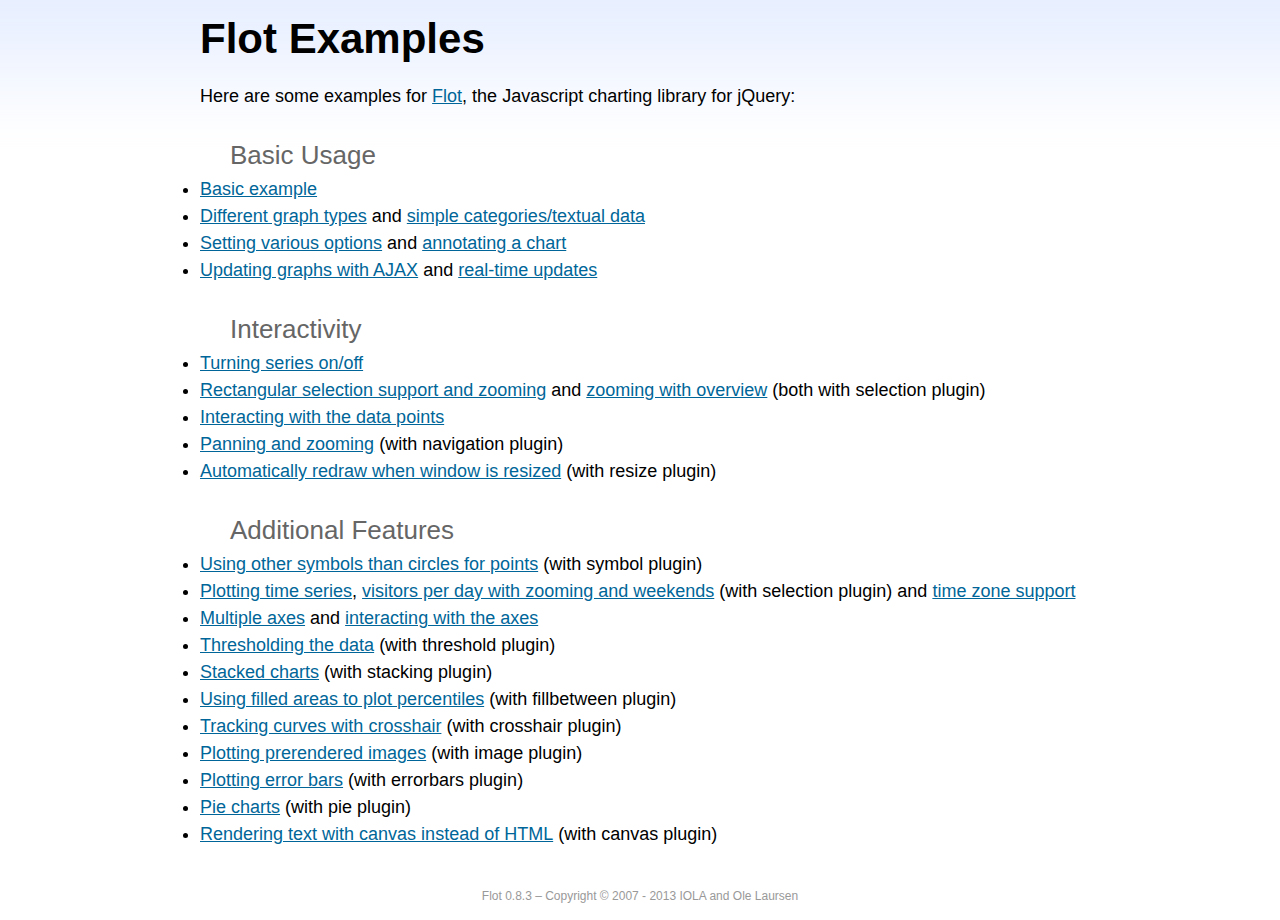
<file: static/js/plugins/flot/examples/index.html>
<!DOCTYPE html PUBLIC "-//W3C//DTD HTML 4.01//EN" "http://www.w3.org/TR/html4/strict.dtd">
<html>
<head>
	<meta http-equiv="Content-Type" content="text/html; charset=utf-8">
	<title>Flot Examples</title>
	<link href="examples.css" rel="stylesheet" type="text/css">
	<style>

	h3 {
		margin-top: 30px;
		margin-bottom: 5px;
	}

	</style>
	<script language="javascript" type="text/javascript" src="../jquery.js"></script>
	<script language="javascript" type="text/javascript" src="../jquery.flot.js"></script>
	<script type="text/javascript">

	$(function() {

		// Add the Flot version string to the footer

		$("#footer").prepend("Flot " + $.plot.version + " &ndash; ");
	});

	</script>
</head>
<body>

	<div id="header">
		<h2>Flot Examples</h2>
	</div>

	<div id="content">

		<p>Here are some examples for <a href="http://www.flotcharts.org">Flot</a>, the Javascript charting library for jQuery:</p>

		<h3>Basic Usage</h3>

		<ul>
			<li><a href="basic-usage/index.html">Basic example</a></li>
			<li><a href="series-types/index.html">Different graph types</a> and <a href="categories/index.html">simple categories/textual data</a></li>
			<li><a href="basic-options/index.html">Setting various options</a> and <a href="annotating/index.html">annotating a chart</a></li>
			<li><a href="ajax/index.html">Updating graphs with AJAX</a> and <a href="realtime/index.html">real-time updates</a></li>
		</ul>

		<h3>Interactivity</h3>

		<ul>
			<li><a href="series-toggle/index.html">Turning series on/off</a></li>
			<li><a href="selection/index.html">Rectangular selection support and zooming</a> and <a href="zooming/index.html">zooming with overview</a> (both with selection plugin)</li>
			<li><a href="interacting/index.html">Interacting with the data points</a></li>
			<li><a href="navigate/index.html">Panning and zooming</a> (with navigation plugin)</li>
			<li><a href="resize/index.html">Automatically redraw when window is resized</a> (with resize plugin)</li>
		</ul>

		<h3>Additional Features</h3>

		<ul>
			<li><a href="symbols/index.html">Using other symbols than circles for points</a> (with symbol plugin)</li>
			<li><a href="axes-time/index.html">Plotting time series</a>, <a href="visitors/index.html">visitors per day with zooming and weekends</a> (with selection plugin) and <a href="axes-time-zones/index.html">time zone support</a></li>
			<li><a href="axes-multiple/index.html">Multiple axes</a> and <a href="axes-interacting/index.html">interacting with the axes</a></li>
			<li><a href="threshold/index.html">Thresholding the data</a> (with threshold plugin)</li>
			<li><a href="stacking/index.html">Stacked charts</a> (with stacking plugin)</li>
			<li><a href="percentiles/index.html">Using filled areas to plot percentiles</a> (with fillbetween plugin)</li>
			<li><a href="tracking/index.html">Tracking curves with crosshair</a> (with crosshair plugin)</li>
			<li><a href="image/index.html">Plotting prerendered images</a> (with image plugin)</li>
			<li><a href="series-errorbars/index.html">Plotting error bars</a> (with errorbars plugin)</li>
			<li><a href="series-pie/index.html">Pie charts</a> (with pie plugin)</li>
			<li><a href="canvas/index.html">Rendering text with canvas instead of HTML</a> (with canvas plugin)</li>
		</ul>

	</div>

	<div id="footer">
		Copyright &copy; 2007 - 2013 IOLA and Ole Laursen
	</div>

</body>
</html>
</file>
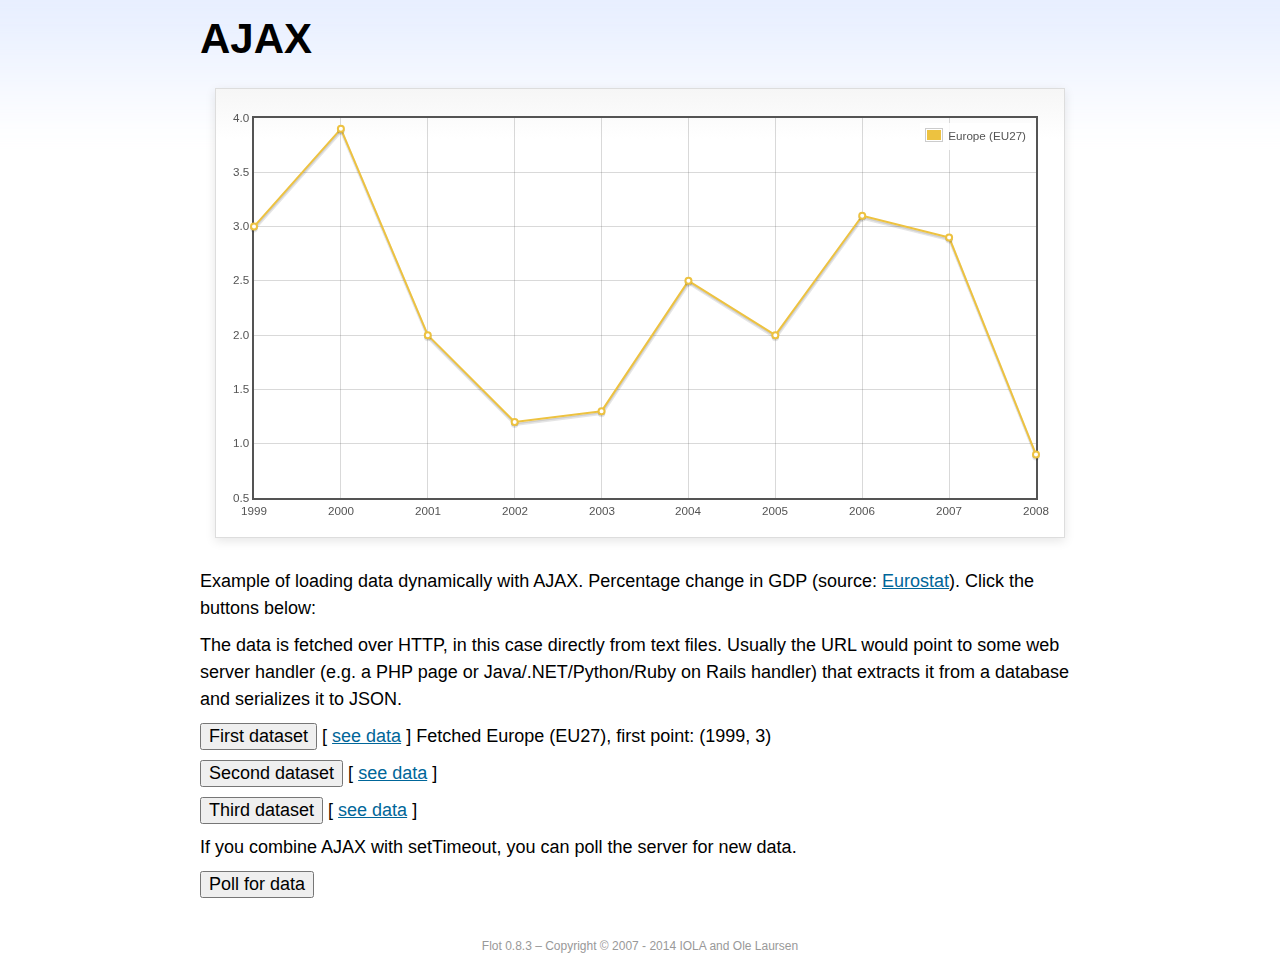
<file: static/js/plugins/flot/examples/ajax/index.html>
<!DOCTYPE html PUBLIC "-//W3C//DTD HTML 4.01//EN" "http://www.w3.org/TR/html4/strict.dtd">
<html>
<head>
	<meta http-equiv="Content-Type" content="text/html; charset=utf-8">
	<title>Flot Examples: AJAX</title>
	<link href="../examples.css" rel="stylesheet" type="text/css">
	<!--[if lte IE 8]><script language="javascript" type="text/javascript" src="../../excanvas.min.js"></script><![endif]-->
	<script language="javascript" type="text/javascript" src="../../jquery.js"></script>
	<script language="javascript" type="text/javascript" src="../../jquery.flot.js"></script>
	<script type="text/javascript">

	$(function() {

		var options = {
			lines: {
				show: true
			},
			points: {
				show: true
			},
			xaxis: {
				tickDecimals: 0,
				tickSize: 1
			}
		};

		var data = [];

		$.plot("#placeholder", data, options);

		// Fetch one series, adding to what we already have

		var alreadyFetched = {};

		$("button.fetchSeries").click(function () {

			var button = $(this);

			// Find the URL in the link right next to us, then fetch the data

			var dataurl = button.siblings("a").attr("href");

			function onDataReceived(series) {

				// Extract the first coordinate pair; jQuery has parsed it, so
				// the data is now just an ordinary JavaScript object

				var firstcoordinate = "(" + series.data[0][0] + ", " + series.data[0][1] + ")";
				button.siblings("span").text("Fetched " + series.label + ", first point: " + firstcoordinate);

				// Push the new data onto our existing data array

				if (!alreadyFetched[series.label]) {
					alreadyFetched[series.label] = true;
					data.push(series);
				}

				$.plot("#placeholder", data, options);
			}

			$.ajax({
				url: dataurl,
				type: "GET",
				dataType: "json",
				success: onDataReceived
			});
		});

		// Initiate a recurring data update

		$("button.dataUpdate").click(function () {

			data = [];
			alreadyFetched = {};

			$.plot("#placeholder", data, options);

			var iteration = 0;

			function fetchData() {

				++iteration;

				function onDataReceived(series) {

					// Load all the data in one pass; if we only got partial
					// data we could merge it with what we already have.

					data = [ series ];
					$.plot("#placeholder", data, options);
				}

				// Normally we call the same URL - a script connected to a
				// database - but in this case we only have static example
				// files, so we need to modify the URL.

				$.ajax({
					url: "data-eu-gdp-growth-" + iteration + ".json",
					type: "GET",
					dataType: "json",
					success: onDataReceived
				});

				if (iteration < 5) {
					setTimeout(fetchData, 1000);
				} else {
					data = [];
					alreadyFetched = {};
				}
			}

			setTimeout(fetchData, 1000);
		});

		// Load the first series by default, so we don't have an empty plot

		$("button.fetchSeries:first").click();

		// Add the Flot version string to the footer

		$("#footer").prepend("Flot " + $.plot.version + " &ndash; ");
	});

	</script>
</head>
<body>

	<div id="header">
		<h2>AJAX</h2>
	</div>

	<div id="content">

		<div class="demo-container">
			<div id="placeholder" class="demo-placeholder"></div>
		</div>

		<p>Example of loading data dynamically with AJAX. Percentage change in GDP (source: <a href="http://epp.eurostat.ec.europa.eu/tgm/table.do?tab=table&init=1&plugin=1&language=en&pcode=tsieb020">Eurostat</a>). Click the buttons below:</p>

		<p>The data is fetched over HTTP, in this case directly from text files. Usually the URL would point to some web server handler (e.g. a PHP page or Java/.NET/Python/Ruby on Rails handler) that extracts it from a database and serializes it to JSON.</p>

		<p>
			<button class="fetchSeries">First dataset</button>
			[ <a href="data-eu-gdp-growth.json">see data</a> ]
			<span></span>
		</p>

		<p>
			<button class="fetchSeries">Second dataset</button>
			[ <a href="data-japan-gdp-growth.json">see data</a> ]
			<span></span>
		</p>

		<p>
			<button class="fetchSeries">Third dataset</button>
			[ <a href="data-usa-gdp-growth.json">see data</a> ]
			<span></span>
		</p>

		<p>If you combine AJAX with setTimeout, you can poll the server for new data.</p>

		<p>
			<button class="dataUpdate">Poll for data</button>
		</p>

	</div>

	<div id="footer">
		Copyright &copy; 2007 - 2014 IOLA and Ole Laursen
	</div>

</body>
</html>
</file>
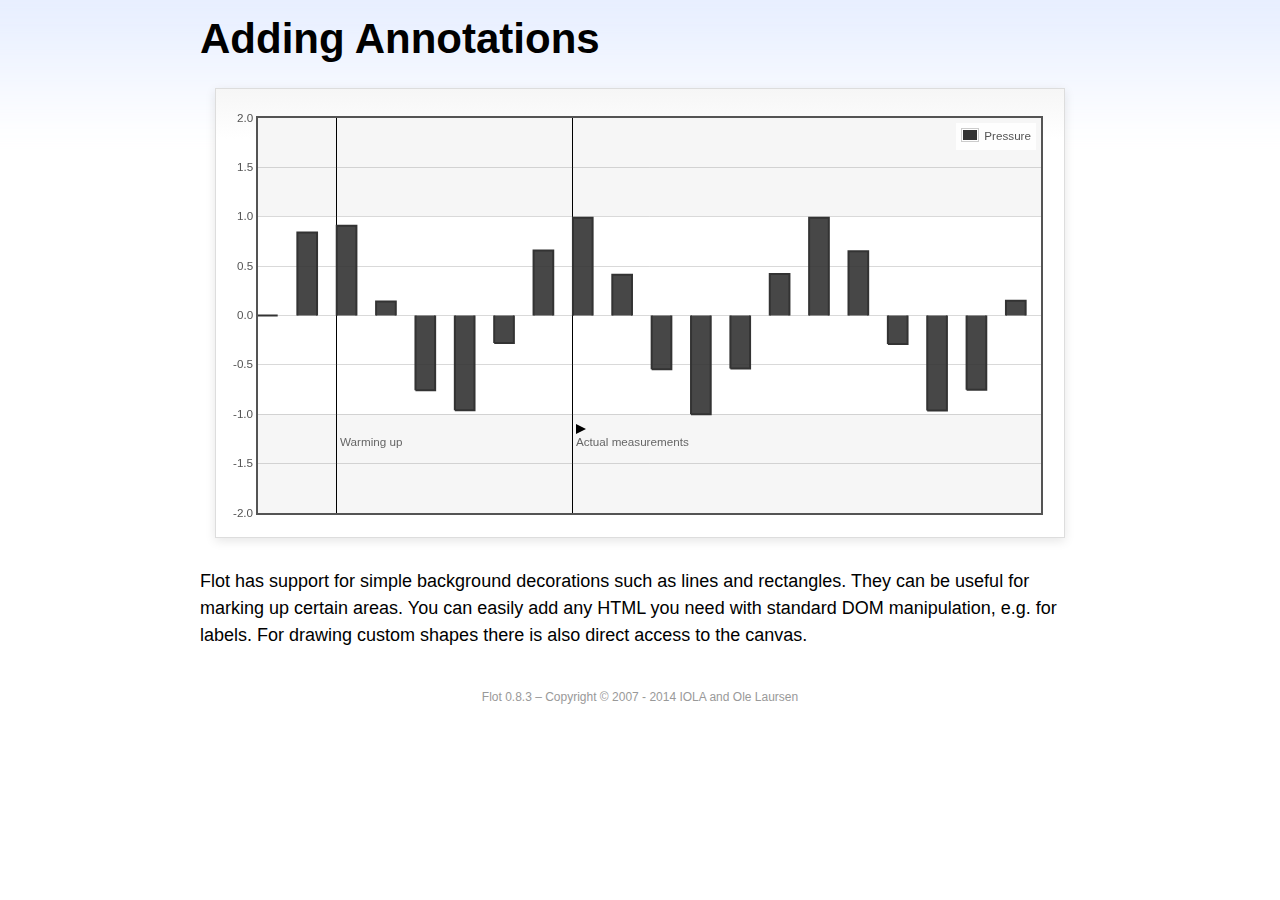
<file: static/js/plugins/flot/examples/annotating/index.html>
<!DOCTYPE html PUBLIC "-//W3C//DTD HTML 4.01//EN" "http://www.w3.org/TR/html4/strict.dtd">
<html>
<head>
	<meta http-equiv="Content-Type" content="text/html; charset=utf-8">
	<title>Flot Examples: Adding Annotations</title>
	<link href="../examples.css" rel="stylesheet" type="text/css">
	<!--[if lte IE 8]><script language="javascript" type="text/javascript" src="../../excanvas.min.js"></script><![endif]-->
	<script language="javascript" type="text/javascript" src="../../jquery.js"></script>
	<script language="javascript" type="text/javascript" src="../../jquery.flot.js"></script>
	<script type="text/javascript">

	$(function() {

		var d1 = [];
		for (var i = 0; i < 20; ++i) {
			d1.push([i, Math.sin(i)]);
		}

		var data = [{ data: d1, label: "Pressure", color: "#333" }];

		var markings = [
			{ color: "#f6f6f6", yaxis: { from: 1 } },
			{ color: "#f6f6f6", yaxis: { to: -1 } },
			{ color: "#000", lineWidth: 1, xaxis: { from: 2, to: 2 } },
			{ color: "#000", lineWidth: 1, xaxis: { from: 8, to: 8 } }
		];

		var placeholder = $("#placeholder");

		var plot = $.plot(placeholder, data, {
			bars: { show: true, barWidth: 0.5, fill: 0.9 },
			xaxis: { ticks: [], autoscaleMargin: 0.02 },
			yaxis: { min: -2, max: 2 },
			grid: { markings: markings }
		});

		var o = plot.pointOffset({ x: 2, y: -1.2});

		// Append it to the placeholder that Flot already uses for positioning

		placeholder.append("<div style='position:absolute;left:" + (o.left + 4) + "px;top:" + o.top + "px;color:#666;font-size:smaller'>Warming up</div>");

		o = plot.pointOffset({ x: 8, y: -1.2});
		placeholder.append("<div style='position:absolute;left:" + (o.left + 4) + "px;top:" + o.top + "px;color:#666;font-size:smaller'>Actual measurements</div>");

		// Draw a little arrow on top of the last label to demonstrate canvas
		// drawing

		var ctx = plot.getCanvas().getContext("2d");
		ctx.beginPath();
		o.left += 4;
		ctx.moveTo(o.left, o.top);
		ctx.lineTo(o.left, o.top - 10);
		ctx.lineTo(o.left + 10, o.top - 5);
		ctx.lineTo(o.left, o.top);
		ctx.fillStyle = "#000";
		ctx.fill();

		// Add the Flot version string to the footer

		$("#footer").prepend("Flot " + $.plot.version + " &ndash; ");
	});

	</script>
</head>
<body>

	<div id="header">
		<h2>Adding Annotations</h2>
	</div>

	<div id="content">

		<div class="demo-container">
			<div id="placeholder" class="demo-placeholder"></div>
		</div>

		<p>Flot has support for simple background decorations such as lines and rectangles. They can be useful for marking up certain areas. You can easily add any HTML you need with standard DOM manipulation, e.g. for labels. For drawing custom shapes there is also direct access to the canvas.</p>

	</div>

	<div id="footer">
		Copyright &copy; 2007 - 2014 IOLA and Ole Laursen
	</div>

</body>
</html>
</file>
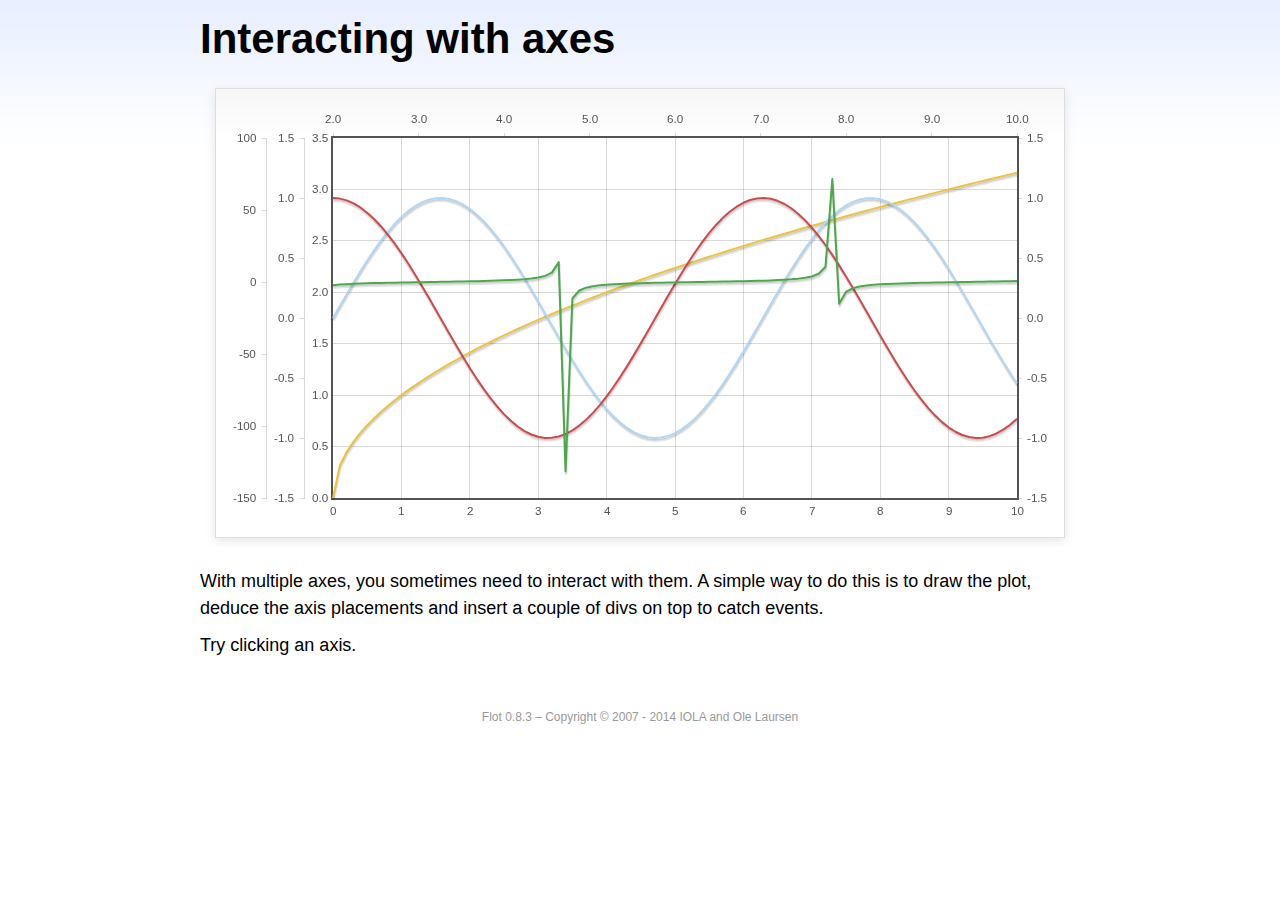
<file: static/js/plugins/flot/examples/axes-interacting/index.html>
<!DOCTYPE html PUBLIC "-//W3C//DTD HTML 4.01//EN" "http://www.w3.org/TR/html4/strict.dtd">
<html>
<head>
	<meta http-equiv="Content-Type" content="text/html; charset=utf-8">
	<title>Flot Examples: Interacting with axes</title>
	<link href="../examples.css" rel="stylesheet" type="text/css">
	<!--[if lte IE 8]><script language="javascript" type="text/javascript" src="../../excanvas.min.js"></script><![endif]-->
	<script language="javascript" type="text/javascript" src="../../jquery.js"></script>
	<script language="javascript" type="text/javascript" src="../../jquery.flot.js"></script>
	<script type="text/javascript">

	$(function() {

		function generate(start, end, fn) {
			var res = [];
			for (var i = 0; i <= 100; ++i) {
				var x = start + i / 100 * (end - start);
				res.push([x, fn(x)]);
			}
			return res;
		}

		var data = [
			{ data: generate(0, 10, function (x) { return Math.sqrt(x);}), xaxis: 1, yaxis:1 },
			{ data: generate(0, 10, function (x) { return Math.sin(x);}), xaxis: 1, yaxis:2 },
			{ data: generate(0, 10, function (x) { return Math.cos(x);}), xaxis: 1, yaxis:3 },
			{ data: generate(2, 10, function (x) { return Math.tan(x);}), xaxis: 2, yaxis: 4 }
		];

		var plot = $.plot("#placeholder", data, {
			xaxes: [
				{ position: 'bottom' },
				{ position: 'top'}
			],
			yaxes: [
				{ position: 'left' },
				{ position: 'left' },
				{ position: 'right' },
				{ position: 'left' }
			]
		});

		// Create a div for each axis

		$.each(plot.getAxes(), function (i, axis) {
			if (!axis.show)
				return;

			var box = axis.box;

			$("<div class='axisTarget' style='position:absolute; left:" + box.left + "px; top:" + box.top + "px; width:" + box.width +  "px; height:" + box.height + "px'></div>")
				.data("axis.direction", axis.direction)
				.data("axis.n", axis.n)
				.css({ backgroundColor: "#f00", opacity: 0, cursor: "pointer" })
				.appendTo(plot.getPlaceholder())
				.hover(
					function () { $(this).css({ opacity: 0.10 }) },
					function () { $(this).css({ opacity: 0 }) }
				)
				.click(function () {
					$("#click").text("You clicked the " + axis.direction + axis.n + "axis!")
				});
		});

		// Add the Flot version string to the footer

		$("#footer").prepend("Flot " + $.plot.version + " &ndash; ");
	});

	</script>
</head>
<body>

	<div id="header">
		<h2>Interacting with axes</h2>
	</div>

	<div id="content">

		<div class="demo-container">
			<div id="placeholder" class="demo-placeholder"></div>
		</div>

		<p>With multiple axes, you sometimes need to interact with them. A simple way to do this is to draw the plot, deduce the axis placements and insert a couple of divs on top to catch events.</p>

		<p>Try clicking an axis.</p>

		<p id="click"></p>

	</div>

	<div id="footer">
		Copyright &copy; 2007 - 2014 IOLA and Ole Laursen
	</div>

</body>
</html>
</file>
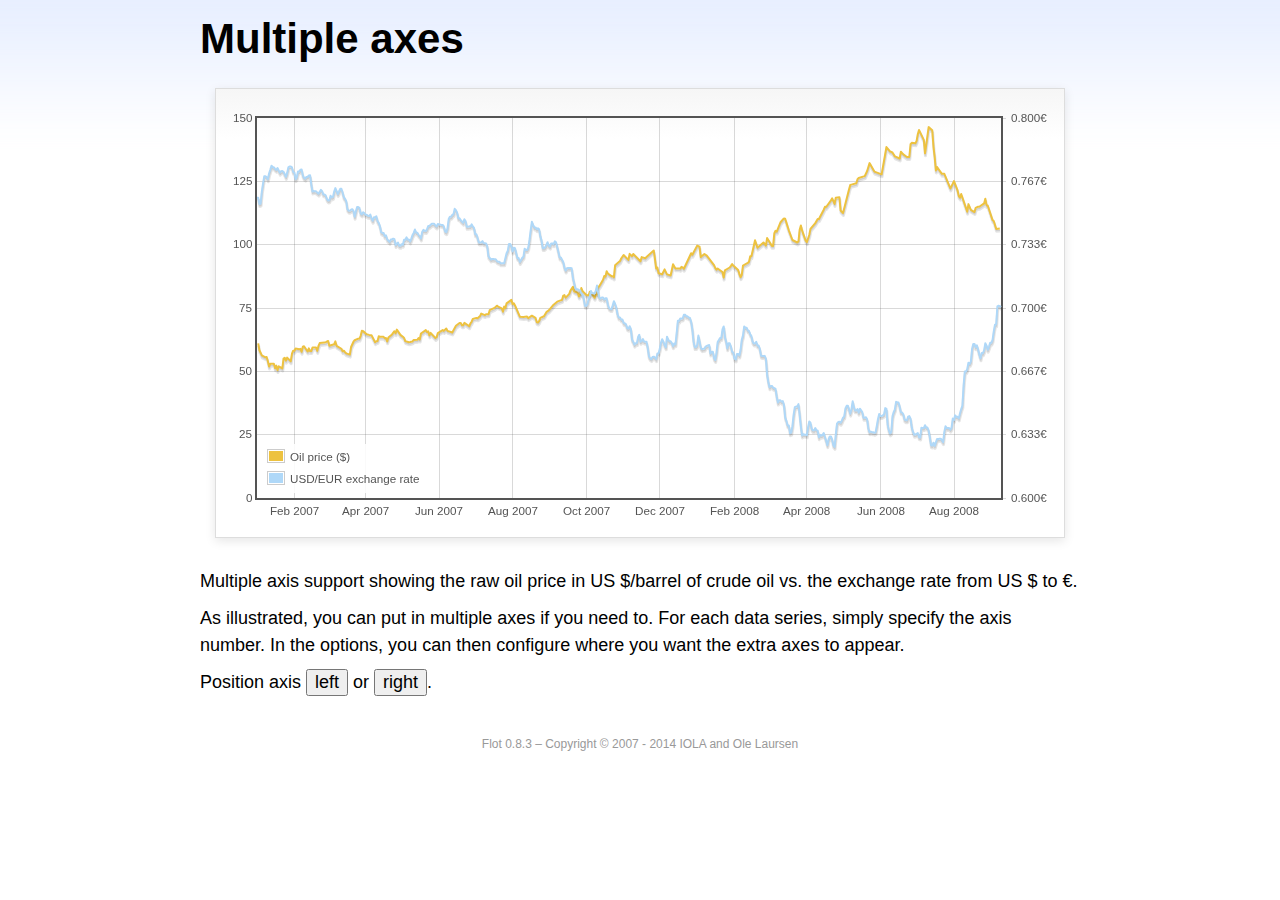
<file: static/js/plugins/flot/examples/axes-multiple/index.html>
<!DOCTYPE html PUBLIC "-//W3C//DTD HTML 4.01//EN" "http://www.w3.org/TR/html4/strict.dtd">
<html>
<head>
	<meta http-equiv="Content-Type" content="text/html; charset=utf-8">
	<title>Flot Examples: Multiple Axes</title>
	<link href="../examples.css" rel="stylesheet" type="text/css">
	<!--[if lte IE 8]><script language="javascript" type="text/javascript" src="../../excanvas.min.js"></script><![endif]-->
	<script language="javascript" type="text/javascript" src="../../jquery.js"></script>
	<script language="javascript" type="text/javascript" src="../../jquery.flot.js"></script>
	<script language="javascript" type="text/javascript" src="../../jquery.flot.time.js"></script>
	<script type="text/javascript">

	$(function() {

		var oilprices = [[1167692400000,61.05], [1167778800000,58.32], [1167865200000,57.35], [1167951600000,56.31], [1168210800000,55.55], [1168297200000,55.64], [1168383600000,54.02], [1168470000000,51.88], [1168556400000,52.99], [1168815600000,52.99], [1168902000000,51.21], [1168988400000,52.24], [1169074800000,50.48], [1169161200000,51.99], [1169420400000,51.13], [1169506800000,55.04], [1169593200000,55.37], [1169679600000,54.23], [1169766000000,55.42], [1170025200000,54.01], [1170111600000,56.97], [1170198000000,58.14], [1170284400000,58.14], [1170370800000,59.02], [1170630000000,58.74], [1170716400000,58.88], [1170802800000,57.71], [1170889200000,59.71], [1170975600000,59.89], [1171234800000,57.81], [1171321200000,59.06], [1171407600000,58.00], [1171494000000,57.99], [1171580400000,59.39], [1171839600000,59.39], [1171926000000,58.07], [1172012400000,60.07], [1172098800000,61.14], [1172444400000,61.39], [1172530800000,61.46], [1172617200000,61.79], [1172703600000,62.00], [1172790000000,60.07], [1173135600000,60.69], [1173222000000,61.82], [1173308400000,60.05], [1173654000000,58.91], [1173740400000,57.93], [1173826800000,58.16], [1173913200000,57.55], [1173999600000,57.11], [1174258800000,56.59], [1174345200000,59.61], [1174518000000,61.69], [1174604400000,62.28], [1174860000000,62.91], [1174946400000,62.93], [1175032800000,64.03], [1175119200000,66.03], [1175205600000,65.87], [1175464800000,64.64], [1175637600000,64.38], [1175724000000,64.28], [1175810400000,64.28], [1176069600000,61.51], [1176156000000,61.89], [1176242400000,62.01], [1176328800000,63.85], [1176415200000,63.63], [1176674400000,63.61], [1176760800000,63.10], [1176847200000,63.13], [1176933600000,61.83], [1177020000000,63.38], [1177279200000,64.58], [1177452000000,65.84], [1177538400000,65.06], [1177624800000,66.46], [1177884000000,64.40], [1178056800000,63.68], [1178143200000,63.19], [1178229600000,61.93], [1178488800000,61.47], [1178575200000,61.55], [1178748000000,61.81], [1178834400000,62.37], [1179093600000,62.46], [1179180000000,63.17], [1179266400000,62.55], [1179352800000,64.94], [1179698400000,66.27], [1179784800000,65.50], [1179871200000,65.77], [1179957600000,64.18], [1180044000000,65.20], [1180389600000,63.15], [1180476000000,63.49], [1180562400000,65.08], [1180908000000,66.30], [1180994400000,65.96], [1181167200000,66.93], [1181253600000,65.98], [1181599200000,65.35], [1181685600000,66.26], [1181858400000,68.00], [1182117600000,69.09], [1182204000000,69.10], [1182290400000,68.19], [1182376800000,68.19], [1182463200000,69.14], [1182722400000,68.19], [1182808800000,67.77], [1182895200000,68.97], [1182981600000,69.57], [1183068000000,70.68], [1183327200000,71.09], [1183413600000,70.92], [1183586400000,71.81], [1183672800000,72.81], [1183932000000,72.19], [1184018400000,72.56], [1184191200000,72.50], [1184277600000,74.15], [1184623200000,75.05], [1184796000000,75.92], [1184882400000,75.57], [1185141600000,74.89], [1185228000000,73.56], [1185314400000,75.57], [1185400800000,74.95], [1185487200000,76.83], [1185832800000,78.21], [1185919200000,76.53], [1186005600000,76.86], [1186092000000,76.00], [1186437600000,71.59], [1186696800000,71.47], [1186956000000,71.62], [1187042400000,71.00], [1187301600000,71.98], [1187560800000,71.12], [1187647200000,69.47], [1187733600000,69.26], [1187820000000,69.83], [1187906400000,71.09], [1188165600000,71.73], [1188338400000,73.36], [1188511200000,74.04], [1188856800000,76.30], [1189116000000,77.49], [1189461600000,78.23], [1189548000000,79.91], [1189634400000,80.09], [1189720800000,79.10], [1189980000000,80.57], [1190066400000,81.93], [1190239200000,83.32], [1190325600000,81.62], [1190584800000,80.95], [1190671200000,79.53], [1190757600000,80.30], [1190844000000,82.88], [1190930400000,81.66], [1191189600000,80.24], [1191276000000,80.05], [1191362400000,79.94], [1191448800000,81.44], [1191535200000,81.22], [1191794400000,79.02], [1191880800000,80.26], [1191967200000,80.30], [1192053600000,83.08], [1192140000000,83.69], [1192399200000,86.13], [1192485600000,87.61], [1192572000000,87.40], [1192658400000,89.47], [1192744800000,88.60], [1193004000000,87.56], [1193090400000,87.56], [1193176800000,87.10], [1193263200000,91.86], [1193612400000,93.53], [1193698800000,94.53], [1193871600000,95.93], [1194217200000,93.98], [1194303600000,96.37], [1194476400000,95.46], [1194562800000,96.32], [1195081200000,93.43], [1195167600000,95.10], [1195426800000,94.64], [1195513200000,95.10], [1196031600000,97.70], [1196118000000,94.42], [1196204400000,90.62], [1196290800000,91.01], [1196377200000,88.71], [1196636400000,88.32], [1196809200000,90.23], [1196982000000,88.28], [1197241200000,87.86], [1197327600000,90.02], [1197414000000,92.25], [1197586800000,90.63], [1197846000000,90.63], [1197932400000,90.49], [1198018800000,91.24], [1198105200000,91.06], [1198191600000,90.49], [1198710000000,96.62], [1198796400000,96.00], [1199142000000,99.62], [1199314800000,99.18], [1199401200000,95.09], [1199660400000,96.33], [1199833200000,95.67], [1200351600000,91.90], [1200438000000,90.84], [1200524400000,90.13], [1200610800000,90.57], [1200956400000,89.21], [1201042800000,86.99], [1201129200000,89.85], [1201474800000,90.99], [1201561200000,91.64], [1201647600000,92.33], [1201734000000,91.75], [1202079600000,90.02], [1202166000000,88.41], [1202252400000,87.14], [1202338800000,88.11], [1202425200000,91.77], [1202770800000,92.78], [1202857200000,93.27], [1202943600000,95.46], [1203030000000,95.46], [1203289200000,101.74], [1203462000000,98.81], [1203894000000,100.88], [1204066800000,99.64], [1204153200000,102.59], [1204239600000,101.84], [1204498800000,99.52], [1204585200000,99.52], [1204671600000,104.52], [1204758000000,105.47], [1204844400000,105.15], [1205103600000,108.75], [1205276400000,109.92], [1205362800000,110.33], [1205449200000,110.21], [1205708400000,105.68], [1205967600000,101.84], [1206313200000,100.86], [1206399600000,101.22], [1206486000000,105.90], [1206572400000,107.58], [1206658800000,105.62], [1206914400000,101.58], [1207000800000,100.98], [1207173600000,103.83], [1207260000000,106.23], [1207605600000,108.50], [1207778400000,110.11], [1207864800000,110.14], [1208210400000,113.79], [1208296800000,114.93], [1208383200000,114.86], [1208728800000,117.48], [1208815200000,118.30], [1208988000000,116.06], [1209074400000,118.52], [1209333600000,118.75], [1209420000000,113.46], [1209592800000,112.52], [1210024800000,121.84], [1210111200000,123.53], [1210197600000,123.69], [1210543200000,124.23], [1210629600000,125.80], [1210716000000,126.29], [1211148000000,127.05], [1211320800000,129.07], [1211493600000,132.19], [1211839200000,128.85], [1212357600000,127.76], [1212703200000,138.54], [1212962400000,136.80], [1213135200000,136.38], [1213308000000,134.86], [1213653600000,134.01], [1213740000000,136.68], [1213912800000,135.65], [1214172000000,134.62], [1214258400000,134.62], [1214344800000,134.62], [1214431200000,139.64], [1214517600000,140.21], [1214776800000,140.00], [1214863200000,140.97], [1214949600000,143.57], [1215036000000,145.29], [1215381600000,141.37], [1215468000000,136.04], [1215727200000,146.40], [1215986400000,145.18], [1216072800000,138.74], [1216159200000,134.60], [1216245600000,129.29], [1216332000000,130.65], [1216677600000,127.95], [1216850400000,127.95], [1217282400000,122.19], [1217455200000,124.08], [1217541600000,125.10], [1217800800000,121.41], [1217887200000,119.17], [1217973600000,118.58], [1218060000000,120.02], [1218405600000,114.45], [1218492000000,113.01], [1218578400000,116.00], [1218751200000,113.77], [1219010400000,112.87], [1219096800000,114.53], [1219269600000,114.98], [1219356000000,114.98], [1219701600000,116.27], [1219788000000,118.15], [1219874400000,115.59], [1219960800000,115.46], [1220306400000,109.71], [1220392800000,109.35], [1220565600000,106.23], [1220824800000,106.34]];

		var exchangerates = [[1167606000000,0.7580], [1167692400000,0.7580], [1167778800000,0.75470], [1167865200000,0.75490], [1167951600000,0.76130], [1168038000000,0.76550], [1168124400000,0.76930], [1168210800000,0.76940], [1168297200000,0.76880], [1168383600000,0.76780], [1168470000000,0.77080], [1168556400000,0.77270], [1168642800000,0.77490], [1168729200000,0.77410], [1168815600000,0.77410], [1168902000000,0.77320], [1168988400000,0.77270], [1169074800000,0.77370], [1169161200000,0.77240], [1169247600000,0.77120], [1169334000000,0.7720], [1169420400000,0.77210], [1169506800000,0.77170], [1169593200000,0.77040], [1169679600000,0.7690], [1169766000000,0.77110], [1169852400000,0.7740], [1169938800000,0.77450], [1170025200000,0.77450], [1170111600000,0.7740], [1170198000000,0.77160], [1170284400000,0.77130], [1170370800000,0.76780], [1170457200000,0.76880], [1170543600000,0.77180], [1170630000000,0.77180], [1170716400000,0.77280], [1170802800000,0.77290], [1170889200000,0.76980], [1170975600000,0.76850], [1171062000000,0.76810], [1171148400000,0.7690], [1171234800000,0.7690], [1171321200000,0.76980], [1171407600000,0.76990], [1171494000000,0.76510], [1171580400000,0.76130], [1171666800000,0.76160], [1171753200000,0.76140], [1171839600000,0.76140], [1171926000000,0.76070], [1172012400000,0.76020], [1172098800000,0.76110], [1172185200000,0.76220], [1172271600000,0.76150], [1172358000000,0.75980], [1172444400000,0.75980], [1172530800000,0.75920], [1172617200000,0.75730], [1172703600000,0.75660], [1172790000000,0.75670], [1172876400000,0.75910], [1172962800000,0.75820], [1173049200000,0.75850], [1173135600000,0.76130], [1173222000000,0.76310], [1173308400000,0.76150], [1173394800000,0.760], [1173481200000,0.76130], [1173567600000,0.76270], [1173654000000,0.76270], [1173740400000,0.76080], [1173826800000,0.75830], [1173913200000,0.75750], [1173999600000,0.75620], [1174086000000,0.7520], [1174172400000,0.75120], [1174258800000,0.75120], [1174345200000,0.75170], [1174431600000,0.7520], [1174518000000,0.75110], [1174604400000,0.7480], [1174690800000,0.75090], [1174777200000,0.75310], [1174860000000,0.75310], [1174946400000,0.75270], [1175032800000,0.74980], [1175119200000,0.74930], [1175205600000,0.75040], [1175292000000,0.750], [1175378400000,0.74910], [1175464800000,0.74910], [1175551200000,0.74850], [1175637600000,0.74840], [1175724000000,0.74920], [1175810400000,0.74710], [1175896800000,0.74590], [1175983200000,0.74770], [1176069600000,0.74770], [1176156000000,0.74830], [1176242400000,0.74580], [1176328800000,0.74480], [1176415200000,0.7430], [1176501600000,0.73990], [1176588000000,0.73950], [1176674400000,0.73950], [1176760800000,0.73780], [1176847200000,0.73820], [1176933600000,0.73620], [1177020000000,0.73550], [1177106400000,0.73480], [1177192800000,0.73610], [1177279200000,0.73610], [1177365600000,0.73650], [1177452000000,0.73620], [1177538400000,0.73310], [1177624800000,0.73390], [1177711200000,0.73440], [1177797600000,0.73270], [1177884000000,0.73270], [1177970400000,0.73360], [1178056800000,0.73330], [1178143200000,0.73590], [1178229600000,0.73590], [1178316000000,0.73720], [1178402400000,0.7360], [1178488800000,0.7360], [1178575200000,0.7350], [1178661600000,0.73650], [1178748000000,0.73840], [1178834400000,0.73950], [1178920800000,0.74130], [1179007200000,0.73970], [1179093600000,0.73960], [1179180000000,0.73850], [1179266400000,0.73780], [1179352800000,0.73660], [1179439200000,0.740], [1179525600000,0.74110], [1179612000000,0.74060], [1179698400000,0.74050], [1179784800000,0.74140], [1179871200000,0.74310], [1179957600000,0.74310], [1180044000000,0.74380], [1180130400000,0.74430], [1180216800000,0.74430], [1180303200000,0.74430], [1180389600000,0.74340], [1180476000000,0.74290], [1180562400000,0.74420], [1180648800000,0.7440], [1180735200000,0.74390], [1180821600000,0.74370], [1180908000000,0.74370], [1180994400000,0.74290], [1181080800000,0.74030], [1181167200000,0.73990], [1181253600000,0.74180], [1181340000000,0.74680], [1181426400000,0.7480], [1181512800000,0.7480], [1181599200000,0.7490], [1181685600000,0.74940], [1181772000000,0.75220], [1181858400000,0.75150], [1181944800000,0.75020], [1182031200000,0.74720], [1182117600000,0.74720], [1182204000000,0.74620], [1182290400000,0.74550], [1182376800000,0.74490], [1182463200000,0.74670], [1182549600000,0.74580], [1182636000000,0.74270], [1182722400000,0.74270], [1182808800000,0.7430], [1182895200000,0.74290], [1182981600000,0.7440], [1183068000000,0.7430], [1183154400000,0.74220], [1183240800000,0.73880], [1183327200000,0.73880], [1183413600000,0.73690], [1183500000000,0.73450], [1183586400000,0.73450], [1183672800000,0.73450], [1183759200000,0.73520], [1183845600000,0.73410], [1183932000000,0.73410], [1184018400000,0.7340], [1184104800000,0.73240], [1184191200000,0.72720], [1184277600000,0.72640], [1184364000000,0.72550], [1184450400000,0.72580], [1184536800000,0.72580], [1184623200000,0.72560], [1184709600000,0.72570], [1184796000000,0.72470], [1184882400000,0.72430], [1184968800000,0.72440], [1185055200000,0.72350], [1185141600000,0.72350], [1185228000000,0.72350], [1185314400000,0.72350], [1185400800000,0.72620], [1185487200000,0.72880], [1185573600000,0.73010], [1185660000000,0.73370], [1185746400000,0.73370], [1185832800000,0.73240], [1185919200000,0.72970], [1186005600000,0.73170], [1186092000000,0.73150], [1186178400000,0.72880], [1186264800000,0.72630], [1186351200000,0.72630], [1186437600000,0.72420], [1186524000000,0.72530], [1186610400000,0.72640], [1186696800000,0.7270], [1186783200000,0.73120], [1186869600000,0.73050], [1186956000000,0.73050], [1187042400000,0.73180], [1187128800000,0.73580], [1187215200000,0.74090], [1187301600000,0.74540], [1187388000000,0.74370], [1187474400000,0.74240], [1187560800000,0.74240], [1187647200000,0.74150], [1187733600000,0.74190], [1187820000000,0.74140], [1187906400000,0.73770], [1187992800000,0.73550], [1188079200000,0.73150], [1188165600000,0.73150], [1188252000000,0.7320], [1188338400000,0.73320], [1188424800000,0.73460], [1188511200000,0.73280], [1188597600000,0.73230], [1188684000000,0.7340], [1188770400000,0.7340], [1188856800000,0.73360], [1188943200000,0.73510], [1189029600000,0.73460], [1189116000000,0.73210], [1189202400000,0.72940], [1189288800000,0.72660], [1189375200000,0.72660], [1189461600000,0.72540], [1189548000000,0.72420], [1189634400000,0.72130], [1189720800000,0.71970], [1189807200000,0.72090], [1189893600000,0.7210], [1189980000000,0.7210], [1190066400000,0.7210], [1190152800000,0.72090], [1190239200000,0.71590], [1190325600000,0.71330], [1190412000000,0.71050], [1190498400000,0.70990], [1190584800000,0.70990], [1190671200000,0.70930], [1190757600000,0.70930], [1190844000000,0.70760], [1190930400000,0.7070], [1191016800000,0.70490], [1191103200000,0.70120], [1191189600000,0.70110], [1191276000000,0.70190], [1191362400000,0.70460], [1191448800000,0.70630], [1191535200000,0.70890], [1191621600000,0.70770], [1191708000000,0.70770], [1191794400000,0.70770], [1191880800000,0.70910], [1191967200000,0.71180], [1192053600000,0.70790], [1192140000000,0.70530], [1192226400000,0.7050], [1192312800000,0.70550], [1192399200000,0.70550], [1192485600000,0.70450], [1192572000000,0.70510], [1192658400000,0.70510], [1192744800000,0.70170], [1192831200000,0.70], [1192917600000,0.69950], [1193004000000,0.69940], [1193090400000,0.70140], [1193176800000,0.70360], [1193263200000,0.70210], [1193349600000,0.70020], [1193436000000,0.69670], [1193522400000,0.6950], [1193612400000,0.6950], [1193698800000,0.69390], [1193785200000,0.6940], [1193871600000,0.69220], [1193958000000,0.69190], [1194044400000,0.69140], [1194130800000,0.68940], [1194217200000,0.68910], [1194303600000,0.69040], [1194390000000,0.6890], [1194476400000,0.68340], [1194562800000,0.68230], [1194649200000,0.68070], [1194735600000,0.68150], [1194822000000,0.68150], [1194908400000,0.68470], [1194994800000,0.68590], [1195081200000,0.68220], [1195167600000,0.68270], [1195254000000,0.68370], [1195340400000,0.68230], [1195426800000,0.68220], [1195513200000,0.68220], [1195599600000,0.67920], [1195686000000,0.67460], [1195772400000,0.67350], [1195858800000,0.67310], [1195945200000,0.67420], [1196031600000,0.67440], [1196118000000,0.67390], [1196204400000,0.67310], [1196290800000,0.67610], [1196377200000,0.67610], [1196463600000,0.67850], [1196550000000,0.68180], [1196636400000,0.68360], [1196722800000,0.68230], [1196809200000,0.68050], [1196895600000,0.67930], [1196982000000,0.68490], [1197068400000,0.68330], [1197154800000,0.68250], [1197241200000,0.68250], [1197327600000,0.68160], [1197414000000,0.67990], [1197500400000,0.68130], [1197586800000,0.68090], [1197673200000,0.68680], [1197759600000,0.69330], [1197846000000,0.69330], [1197932400000,0.69450], [1198018800000,0.69440], [1198105200000,0.69460], [1198191600000,0.69640], [1198278000000,0.69650], [1198364400000,0.69560], [1198450800000,0.69560], [1198537200000,0.6950], [1198623600000,0.69480], [1198710000000,0.69280], [1198796400000,0.68870], [1198882800000,0.68240], [1198969200000,0.67940], [1199055600000,0.67940], [1199142000000,0.68030], [1199228400000,0.68550], [1199314800000,0.68240], [1199401200000,0.67910], [1199487600000,0.67830], [1199574000000,0.67850], [1199660400000,0.67850], [1199746800000,0.67970], [1199833200000,0.680], [1199919600000,0.68030], [1200006000000,0.68050], [1200092400000,0.6760], [1200178800000,0.6770], [1200265200000,0.6770], [1200351600000,0.67360], [1200438000000,0.67260], [1200524400000,0.67640], [1200610800000,0.68210], [1200697200000,0.68310], [1200783600000,0.68420], [1200870000000,0.68420], [1200956400000,0.68870], [1201042800000,0.69030], [1201129200000,0.68480], [1201215600000,0.68240], [1201302000000,0.67880], [1201388400000,0.68140], [1201474800000,0.68140], [1201561200000,0.67970], [1201647600000,0.67690], [1201734000000,0.67650], [1201820400000,0.67330], [1201906800000,0.67290], [1201993200000,0.67580], [1202079600000,0.67580], [1202166000000,0.6750], [1202252400000,0.6780], [1202338800000,0.68330], [1202425200000,0.68560], [1202511600000,0.69030], [1202598000000,0.68960], [1202684400000,0.68960], [1202770800000,0.68820], [1202857200000,0.68790], [1202943600000,0.68620], [1203030000000,0.68520], [1203116400000,0.68230], [1203202800000,0.68130], [1203289200000,0.68130], [1203375600000,0.68220], [1203462000000,0.68020], [1203548400000,0.68020], [1203634800000,0.67840], [1203721200000,0.67480], [1203807600000,0.67470], [1203894000000,0.67470], [1203980400000,0.67480], [1204066800000,0.67330], [1204153200000,0.6650], [1204239600000,0.66110], [1204326000000,0.65830], [1204412400000,0.6590], [1204498800000,0.6590], [1204585200000,0.65810], [1204671600000,0.65780], [1204758000000,0.65740], [1204844400000,0.65320], [1204930800000,0.65020], [1205017200000,0.65140], [1205103600000,0.65140], [1205190000000,0.65070], [1205276400000,0.6510], [1205362800000,0.64890], [1205449200000,0.64240], [1205535600000,0.64060], [1205622000000,0.63820], [1205708400000,0.63820], [1205794800000,0.63410], [1205881200000,0.63440], [1205967600000,0.63780], [1206054000000,0.64390], [1206140400000,0.64780], [1206226800000,0.64810], [1206313200000,0.64810], [1206399600000,0.64940], [1206486000000,0.64380], [1206572400000,0.63770], [1206658800000,0.63290], [1206745200000,0.63360], [1206831600000,0.63330], [1206914400000,0.63330], [1207000800000,0.6330], [1207087200000,0.63710], [1207173600000,0.64030], [1207260000000,0.63960], [1207346400000,0.63640], [1207432800000,0.63560], [1207519200000,0.63560], [1207605600000,0.63680], [1207692000000,0.63570], [1207778400000,0.63540], [1207864800000,0.6320], [1207951200000,0.63320], [1208037600000,0.63280], [1208124000000,0.63310], [1208210400000,0.63420], [1208296800000,0.63210], [1208383200000,0.63020], [1208469600000,0.62780], [1208556000000,0.63080], [1208642400000,0.63240], [1208728800000,0.63240], [1208815200000,0.63070], [1208901600000,0.62770], [1208988000000,0.62690], [1209074400000,0.63350], [1209160800000,0.63920], [1209247200000,0.640], [1209333600000,0.64010], [1209420000000,0.63960], [1209506400000,0.64070], [1209592800000,0.64230], [1209679200000,0.64290], [1209765600000,0.64720], [1209852000000,0.64850], [1209938400000,0.64860], [1210024800000,0.64670], [1210111200000,0.64440], [1210197600000,0.64670], [1210284000000,0.65090], [1210370400000,0.64780], [1210456800000,0.64610], [1210543200000,0.64610], [1210629600000,0.64680], [1210716000000,0.64490], [1210802400000,0.6470], [1210888800000,0.64610], [1210975200000,0.64520], [1211061600000,0.64220], [1211148000000,0.64220], [1211234400000,0.64250], [1211320800000,0.64140], [1211407200000,0.63660], [1211493600000,0.63460], [1211580000000,0.6350], [1211666400000,0.63460], [1211752800000,0.63460], [1211839200000,0.63430], [1211925600000,0.63460], [1212012000000,0.63790], [1212098400000,0.64160], [1212184800000,0.64420], [1212271200000,0.64310], [1212357600000,0.64310], [1212444000000,0.64350], [1212530400000,0.6440], [1212616800000,0.64730], [1212703200000,0.64690], [1212789600000,0.63860], [1212876000000,0.63560], [1212962400000,0.6340], [1213048800000,0.63460], [1213135200000,0.6430], [1213221600000,0.64520], [1213308000000,0.64670], [1213394400000,0.65060], [1213480800000,0.65040], [1213567200000,0.65030], [1213653600000,0.64810], [1213740000000,0.64510], [1213826400000,0.6450], [1213912800000,0.64410], [1213999200000,0.64140], [1214085600000,0.64090], [1214172000000,0.64090], [1214258400000,0.64280], [1214344800000,0.64310], [1214431200000,0.64180], [1214517600000,0.63710], [1214604000000,0.63490], [1214690400000,0.63330], [1214776800000,0.63340], [1214863200000,0.63380], [1214949600000,0.63420], [1215036000000,0.6320], [1215122400000,0.63180], [1215208800000,0.6370], [1215295200000,0.63680], [1215381600000,0.63680], [1215468000000,0.63830], [1215554400000,0.63710], [1215640800000,0.63710], [1215727200000,0.63550], [1215813600000,0.6320], [1215900000000,0.62770], [1215986400000,0.62760], [1216072800000,0.62910], [1216159200000,0.62740], [1216245600000,0.62930], [1216332000000,0.63110], [1216418400000,0.6310], [1216504800000,0.63120], [1216591200000,0.63120], [1216677600000,0.63040], [1216764000000,0.62940], [1216850400000,0.63480], [1216936800000,0.63780], [1217023200000,0.63680], [1217109600000,0.63680], [1217196000000,0.63680], [1217282400000,0.6360], [1217368800000,0.6370], [1217455200000,0.64180], [1217541600000,0.64110], [1217628000000,0.64350], [1217714400000,0.64270], [1217800800000,0.64270], [1217887200000,0.64190], [1217973600000,0.64460], [1218060000000,0.64680], [1218146400000,0.64870], [1218232800000,0.65940], [1218319200000,0.66660], [1218405600000,0.66660], [1218492000000,0.66780], [1218578400000,0.67120], [1218664800000,0.67050], [1218751200000,0.67180], [1218837600000,0.67840], [1218924000000,0.68110], [1219010400000,0.68110], [1219096800000,0.67940], [1219183200000,0.68040], [1219269600000,0.67810], [1219356000000,0.67560], [1219442400000,0.67350], [1219528800000,0.67630], [1219615200000,0.67620], [1219701600000,0.67770], [1219788000000,0.68150], [1219874400000,0.68020], [1219960800000,0.6780], [1220047200000,0.67960], [1220133600000,0.68170], [1220220000000,0.68170], [1220306400000,0.68320], [1220392800000,0.68770], [1220479200000,0.69120], [1220565600000,0.69140], [1220652000000,0.70090], [1220738400000,0.70120], [1220824800000,0.7010], [1220911200000,0.70050]];

		function euroFormatter(v, axis) {
			return v.toFixed(axis.tickDecimals) + "€";
		}

		function doPlot(position) {
			$.plot("#placeholder", [
				{ data: oilprices, label: "Oil price ($)" },
				{ data: exchangerates, label: "USD/EUR exchange rate", yaxis: 2 }
			], {
				xaxes: [ { mode: "time" } ],
				yaxes: [ { min: 0 }, {
					// align if we are to the right
					alignTicksWithAxis: position == "right" ? 1 : null,
					position: position,
					tickFormatter: euroFormatter
				} ],
				legend: { position: "sw" }
			});
		}

		doPlot("right");

		$("button").click(function () {
			doPlot($(this).text());
		});

		// Add the Flot version string to the footer

		$("#footer").prepend("Flot " + $.plot.version + " &ndash; ");
	});

	</script>
</head>
<body>

	<div id="header">
		<h2>Multiple axes</h2>
	</div>

	<div id="content">

		<div class="demo-container">
			<div id="placeholder" class="demo-placeholder"></div>
		</div>

		<p>Multiple axis support showing the raw oil price in US $/barrel of crude oil vs. the exchange rate from US $ to €.</p>

		<p>As illustrated, you can put in multiple axes if you need to. For each data series, simply specify the axis number. In the options, you can then configure where you want the extra axes to appear.</p>

		<p>Position axis <button>left</button> or <button>right</button>.</p>

	</div>

	<div id="footer">
		Copyright &copy; 2007 - 2014 IOLA and Ole Laursen
	</div>

</body>
</html>
</file>
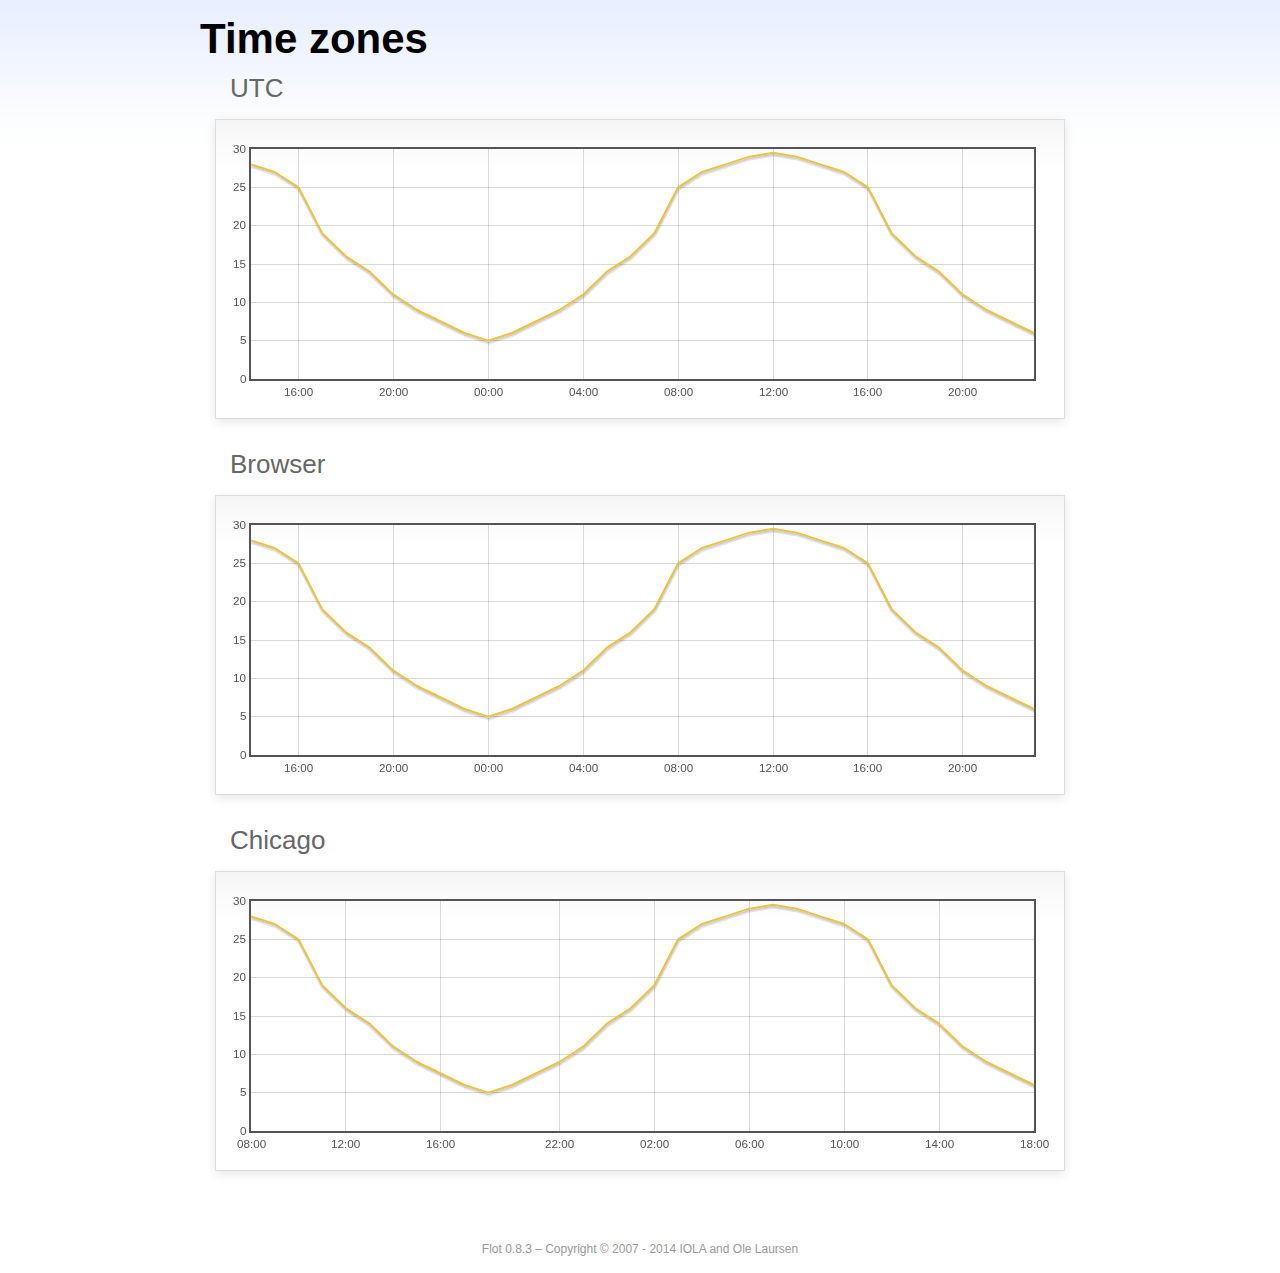
<file: static/js/plugins/flot/examples/axes-time-zones/index.html>
<!DOCTYPE html PUBLIC "-//W3C//DTD HTML 4.01//EN" "http://www.w3.org/TR/html4/strict.dtd">
<html>
<head>
	<meta http-equiv="Content-Type" content="text/html; charset=utf-8">
	<title>Flot Examples: Time zones</title>
	<link href="../examples.css" rel="stylesheet" type="text/css">
	<!--[if lte IE 8]><script language="javascript" type="text/javascript" src="../../excanvas.min.js"></script><![endif]-->
	<script language="javascript" type="text/javascript" src="../../jquery.js"></script>
	<script language="javascript" type="text/javascript" src="../../jquery.flot.js"></script>
	<script language="javascript" type="text/javascript" src="../../jquery.flot.time.js"></script>
	<script language="javascript" type="text/javascript" src="date.js"></script>
	<script type="text/javascript">

	$(function() {

		timezoneJS.timezone.zoneFileBasePath = "tz";
		timezoneJS.timezone.defaultZoneFile = [];
		timezoneJS.timezone.init({async: false});

		var d = [
			[Date.UTC(2011, 2, 12, 14, 0, 0), 28],
			[Date.UTC(2011, 2, 12, 15, 0, 0), 27],
			[Date.UTC(2011, 2, 12, 16, 0, 0), 25],
			[Date.UTC(2011, 2, 12, 17, 0, 0), 19],
			[Date.UTC(2011, 2, 12, 18, 0, 0), 16],
			[Date.UTC(2011, 2, 12, 19, 0, 0), 14],
			[Date.UTC(2011, 2, 12, 20, 0, 0), 11],
			[Date.UTC(2011, 2, 12, 21, 0, 0), 9],
			[Date.UTC(2011, 2, 12, 22, 0, 0), 7.5],
			[Date.UTC(2011, 2, 12, 23, 0, 0), 6],
			[Date.UTC(2011, 2, 13, 0, 0, 0), 5],
			[Date.UTC(2011, 2, 13, 1, 0, 0), 6],
			[Date.UTC(2011, 2, 13, 2, 0, 0), 7.5],
			[Date.UTC(2011, 2, 13, 3, 0, 0), 9],
			[Date.UTC(2011, 2, 13, 4, 0, 0), 11],
			[Date.UTC(2011, 2, 13, 5, 0, 0), 14],
			[Date.UTC(2011, 2, 13, 6, 0, 0), 16],
			[Date.UTC(2011, 2, 13, 7, 0, 0), 19],
			[Date.UTC(2011, 2, 13, 8, 0, 0), 25],
			[Date.UTC(2011, 2, 13, 9, 0, 0), 27],
			[Date.UTC(2011, 2, 13, 10, 0, 0), 28],
			[Date.UTC(2011, 2, 13, 11, 0, 0), 29],
			[Date.UTC(2011, 2, 13, 12, 0, 0), 29.5],
			[Date.UTC(2011, 2, 13, 13, 0, 0), 29],
			[Date.UTC(2011, 2, 13, 14, 0, 0), 28],
			[Date.UTC(2011, 2, 13, 15, 0, 0), 27],
			[Date.UTC(2011, 2, 13, 16, 0, 0), 25],
			[Date.UTC(2011, 2, 13, 17, 0, 0), 19],
			[Date.UTC(2011, 2, 13, 18, 0, 0), 16],
			[Date.UTC(2011, 2, 13, 19, 0, 0), 14],
			[Date.UTC(2011, 2, 13, 20, 0, 0), 11],
			[Date.UTC(2011, 2, 13, 21, 0, 0), 9],
			[Date.UTC(2011, 2, 13, 22, 0, 0), 7.5],
			[Date.UTC(2011, 2, 13, 23, 0, 0), 6]
		];

		var plot = $.plot("#placeholderUTC", [d], {
			xaxis: {
				mode: "time"
			}
		});

		var plot = $.plot("#placeholderLocal", [d], {
			xaxis: {
				mode: "time",
				timezone: "browser"
			}
		});

		var plot = $.plot("#placeholderChicago", [d], {
			xaxis: {
				mode: "time",
				timezone: "America/Chicago"
			}
		});

		// Add the Flot version string to the footer

		$("#footer").prepend("Flot " + $.plot.version + " &ndash; ");
	});

	</script>
</head>
<body>

	<div id="header">
		<h2>Time zones</h2>
	</div>

	<div id="content">

		<h3>UTC</h3>
		<div class="demo-container" style="height: 300px;">
			<div id="placeholderUTC" class="demo-placeholder"></div>
		</div>

		<h3>Browser</h3>
		<div class="demo-container" style="height: 300px;">
			<div id="placeholderLocal" class="demo-placeholder"></div>
		</div>

		<h3>Chicago</h3>
		<div class="demo-container" style="height: 300px;">
			<div id="placeholderChicago" class="demo-placeholder"></div>
		</div>

	</div>

	<div id="footer">
		Copyright &copy; 2007 - 2014 IOLA and Ole Laursen
	</div>

</body>
</html>
</file>
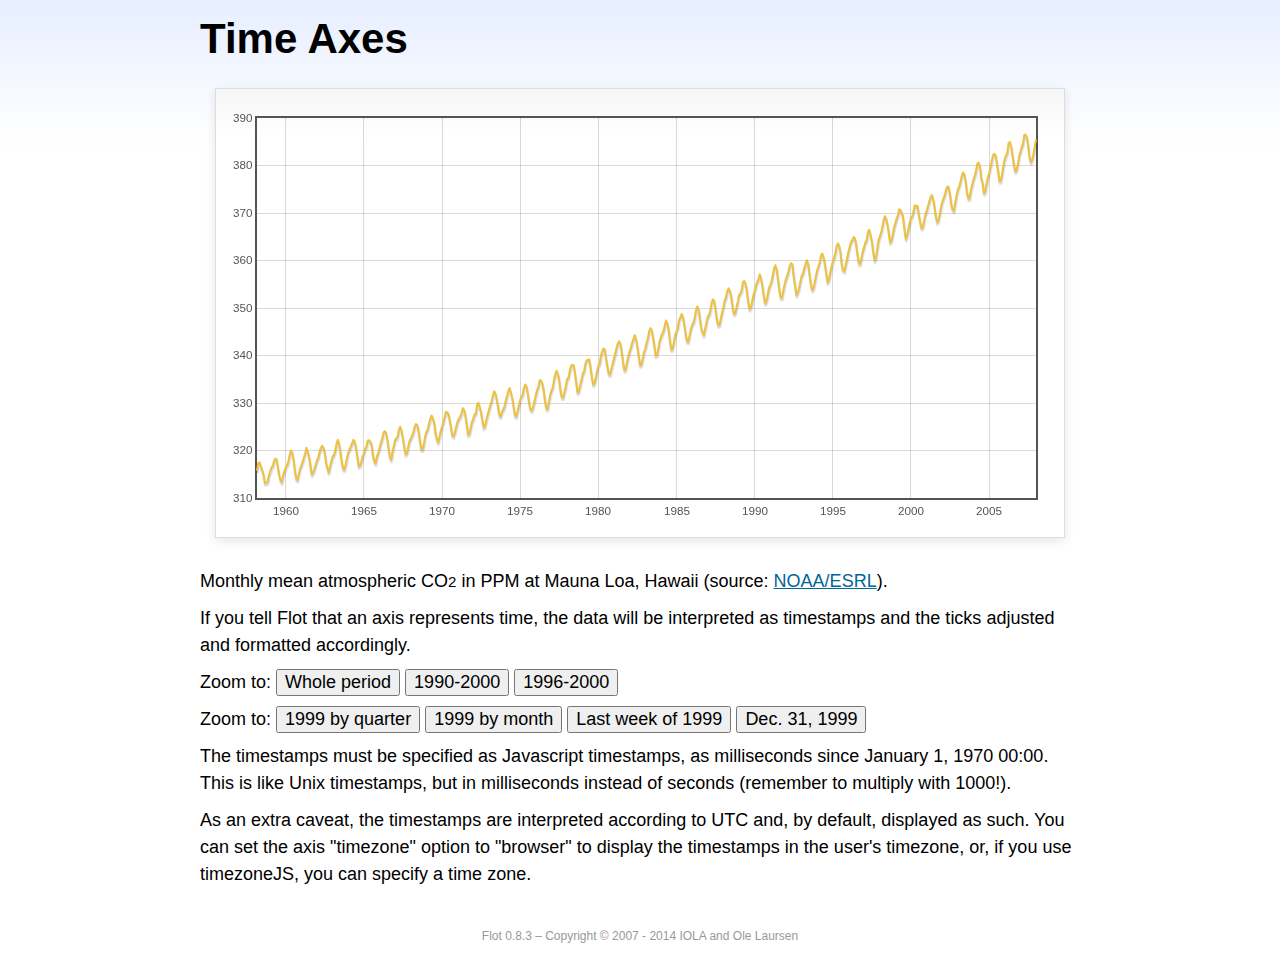
<file: static/js/plugins/flot/examples/axes-time/index.html>
<!DOCTYPE html PUBLIC "-//W3C//DTD HTML 4.01//EN" "http://www.w3.org/TR/html4/strict.dtd">
<html>
<head>
	<meta http-equiv="Content-Type" content="text/html; charset=utf-8">
	<title>Flot Examples: Time Axes</title>
	<link href="../examples.css" rel="stylesheet" type="text/css">
	<!--[if lte IE 8]><script language="javascript" type="text/javascript" src="../../excanvas.min.js"></script><![endif]-->
	<script language="javascript" type="text/javascript" src="../../jquery.js"></script>
	<script language="javascript" type="text/javascript" src="../../jquery.flot.js"></script>
	<script language="javascript" type="text/javascript" src="../../jquery.flot.time.js"></script>
	<script type="text/javascript">

	$(function() {

		var d = [[-373597200000, 315.71], [-370918800000, 317.45], [-368326800000, 317.50], [-363056400000, 315.86], [-360378000000, 314.93], [-357699600000, 313.19], [-352429200000, 313.34], [-349837200000, 314.67], [-347158800000, 315.58], [-344480400000, 316.47], [-342061200000, 316.65], [-339382800000, 317.71], [-336790800000, 318.29], [-334112400000, 318.16], [-331520400000, 316.55], [-328842000000, 314.80], [-326163600000, 313.84], [-323571600000, 313.34], [-320893200000, 314.81], [-318301200000, 315.59], [-315622800000, 316.43], [-312944400000, 316.97], [-310438800000, 317.58], [-307760400000, 319.03], [-305168400000, 320.03], [-302490000000, 319.59], [-299898000000, 318.18], [-297219600000, 315.91], [-294541200000, 314.16], [-291949200000, 313.83], [-289270800000, 315.00], [-286678800000, 316.19], [-284000400000, 316.89], [-281322000000, 317.70], [-278902800000, 318.54], [-276224400000, 319.48], [-273632400000, 320.58], [-270954000000, 319.78], [-268362000000, 318.58], [-265683600000, 316.79], [-263005200000, 314.99], [-260413200000, 315.31], [-257734800000, 316.10], [-255142800000, 317.01], [-252464400000, 317.94], [-249786000000, 318.56], [-247366800000, 319.69], [-244688400000, 320.58], [-242096400000, 321.01], [-239418000000, 320.61], [-236826000000, 319.61], [-234147600000, 317.40], [-231469200000, 316.26], [-228877200000, 315.42], [-226198800000, 316.69], [-223606800000, 317.69], [-220928400000, 318.74], [-218250000000, 319.08], [-215830800000, 319.86], [-213152400000, 321.39], [-210560400000, 322.24], [-207882000000, 321.47], [-205290000000, 319.74], [-202611600000, 317.77], [-199933200000, 316.21], [-197341200000, 315.99], [-194662800000, 317.07], [-192070800000, 318.36], [-189392400000, 319.57], [-178938000000, 322.23], [-176259600000, 321.89], [-173667600000, 320.44], [-170989200000, 318.70], [-168310800000, 316.70], [-165718800000, 316.87], [-163040400000, 317.68], [-160448400000, 318.71], [-157770000000, 319.44], [-155091600000, 320.44], [-152672400000, 320.89], [-149994000000, 322.13], [-147402000000, 322.16], [-144723600000, 321.87], [-142131600000, 321.21], [-139453200000, 318.87], [-136774800000, 317.81], [-134182800000, 317.30], [-131504400000, 318.87], [-128912400000, 319.42], [-126234000000, 320.62], [-123555600000, 321.59], [-121136400000, 322.39], [-118458000000, 323.70], [-115866000000, 324.07], [-113187600000, 323.75], [-110595600000, 322.40], [-107917200000, 320.37], [-105238800000, 318.64], [-102646800000, 318.10], [-99968400000, 319.79], [-97376400000, 321.03], [-94698000000, 322.33], [-92019600000, 322.50], [-89600400000, 323.04], [-86922000000, 324.42], [-84330000000, 325.00], [-81651600000, 324.09], [-79059600000, 322.55], [-76381200000, 320.92], [-73702800000, 319.26], [-71110800000, 319.39], [-68432400000, 320.72], [-65840400000, 321.96], [-63162000000, 322.57], [-60483600000, 323.15], [-57978000000, 323.89], [-55299600000, 325.02], [-52707600000, 325.57], [-50029200000, 325.36], [-47437200000, 324.14], [-44758800000, 322.11], [-42080400000, 320.33], [-39488400000, 320.25], [-36810000000, 321.32], [-34218000000, 322.90], [-31539600000, 324.00], [-28861200000, 324.42], [-26442000000, 325.64], [-23763600000, 326.66], [-21171600000, 327.38], [-18493200000, 326.70], [-15901200000, 325.89], [-13222800000, 323.67], [-10544400000, 322.38], [-7952400000, 321.78], [-5274000000, 322.85], [-2682000000, 324.12], [-3600000, 325.06], [2674800000, 325.98], [5094000000, 326.93], [7772400000, 328.13], [10364400000, 328.07], [13042800000, 327.66], [15634800000, 326.35], [18313200000, 324.69], [20991600000, 323.10], [23583600000, 323.07], [26262000000, 324.01], [28854000000, 325.13], [31532400000, 326.17], [34210800000, 326.68], [36630000000, 327.18], [39308400000, 327.78], [41900400000, 328.92], [44578800000, 328.57], [47170800000, 327.37], [49849200000, 325.43], [52527600000, 323.36], [55119600000, 323.56], [57798000000, 324.80], [60390000000, 326.01], [63068400000, 326.77], [65746800000, 327.63], [68252400000, 327.75], [70930800000, 329.72], [73522800000, 330.07], [76201200000, 329.09], [78793200000, 328.05], [81471600000, 326.32], [84150000000, 324.84], [86742000000, 325.20], [89420400000, 326.50], [92012400000, 327.55], [94690800000, 328.54], [97369200000, 329.56], [99788400000, 330.30], [102466800000, 331.50], [105058800000, 332.48], [107737200000, 332.07], [110329200000, 330.87], [113007600000, 329.31], [115686000000, 327.51], [118278000000, 327.18], [120956400000, 328.16], [123548400000, 328.64], [126226800000, 329.35], [128905200000, 330.71], [131324400000, 331.48], [134002800000, 332.65], [136594800000, 333.16], [139273200000, 332.06], [141865200000, 330.99], [144543600000, 329.17], [147222000000, 327.41], [149814000000, 327.20], [152492400000, 328.33], [155084400000, 329.50], [157762800000, 330.68], [160441200000, 331.41], [162860400000, 331.85], [165538800000, 333.29], [168130800000, 333.91], [170809200000, 333.40], [173401200000, 331.78], [176079600000, 329.88], [178758000000, 328.57], [181350000000, 328.46], [184028400000, 329.26], [189298800000, 331.71], [191977200000, 332.76], [194482800000, 333.48], [197161200000, 334.78], [199753200000, 334.78], [202431600000, 334.17], [205023600000, 332.78], [207702000000, 330.64], [210380400000, 328.95], [212972400000, 328.77], [215650800000, 330.23], [218242800000, 331.69], [220921200000, 332.70], [223599600000, 333.24], [226018800000, 334.96], [228697200000, 336.04], [231289200000, 336.82], [233967600000, 336.13], [236559600000, 334.73], [239238000000, 332.52], [241916400000, 331.19], [244508400000, 331.19], [247186800000, 332.35], [249778800000, 333.47], [252457200000, 335.11], [255135600000, 335.26], [257554800000, 336.60], [260233200000, 337.77], [262825200000, 338.00], [265503600000, 337.99], [268095600000, 336.48], [270774000000, 334.37], [273452400000, 332.27], [276044400000, 332.41], [278722800000, 333.76], [281314800000, 334.83], [283993200000, 336.21], [286671600000, 336.64], [289090800000, 338.12], [291769200000, 339.02], [294361200000, 339.02], [297039600000, 339.20], [299631600000, 337.58], [302310000000, 335.55], [304988400000, 333.89], [307580400000, 334.14], [310258800000, 335.26], [312850800000, 336.71], [315529200000, 337.81], [318207600000, 338.29], [320713200000, 340.04], [323391600000, 340.86], [325980000000, 341.47], [328658400000, 341.26], [331250400000, 339.29], [333928800000, 337.60], [336607200000, 336.12], [339202800000, 336.08], [341881200000, 337.22], [344473200000, 338.34], [347151600000, 339.36], [349830000000, 340.51], [352249200000, 341.57], [354924000000, 342.56], [357516000000, 343.01], [360194400000, 342.47], [362786400000, 340.71], [365464800000, 338.52], [368143200000, 336.96], [370738800000, 337.13], [373417200000, 338.58], [376009200000, 339.89], [378687600000, 340.93], [381366000000, 341.69], [383785200000, 342.69], [389052000000, 344.30], [391730400000, 343.43], [394322400000, 341.88], [397000800000, 339.89], [399679200000, 337.95], [402274800000, 338.10], [404953200000, 339.27], [407545200000, 340.67], [410223600000, 341.42], [412902000000, 342.68], [415321200000, 343.46], [417996000000, 345.10], [420588000000, 345.76], [423266400000, 345.36], [425858400000, 343.91], [428536800000, 342.05], [431215200000, 340.00], [433810800000, 340.12], [436489200000, 341.33], [439081200000, 342.94], [441759600000, 343.87], [444438000000, 344.60], [446943600000, 345.20], [452210400000, 347.36], [454888800000, 346.74], [457480800000, 345.41], [460159200000, 343.01], [462837600000, 341.23], [465433200000, 341.52], [468111600000, 342.86], [470703600000, 344.41], [473382000000, 345.09], [476060400000, 345.89], [478479600000, 347.49], [481154400000, 348.00], [483746400000, 348.75], [486424800000, 348.19], [489016800000, 346.54], [491695200000, 344.63], [494373600000, 343.03], [496969200000, 342.92], [499647600000, 344.24], [502239600000, 345.62], [504918000000, 346.43], [507596400000, 346.94], [510015600000, 347.88], [512690400000, 349.57], [515282400000, 350.35], [517960800000, 349.72], [520552800000, 347.78], [523231200000, 345.86], [525909600000, 344.84], [528505200000, 344.32], [531183600000, 345.67], [533775600000, 346.88], [536454000000, 348.19], [539132400000, 348.55], [541551600000, 349.52], [544226400000, 351.12], [546818400000, 351.84], [549496800000, 351.49], [552088800000, 349.82], [554767200000, 347.63], [557445600000, 346.38], [560041200000, 346.49], [562719600000, 347.75], [565311600000, 349.03], [567990000000, 350.20], [570668400000, 351.61], [573174000000, 352.22], [575848800000, 353.53], [578440800000, 354.14], [581119200000, 353.62], [583711200000, 352.53], [586389600000, 350.41], [589068000000, 348.84], [591663600000, 348.94], [594342000000, 350.04], [596934000000, 351.29], [599612400000, 352.72], [602290800000, 353.10], [604710000000, 353.65], [607384800000, 355.43], [609976800000, 355.70], [612655200000, 355.11], [615247200000, 353.79], [617925600000, 351.42], [620604000000, 349.81], [623199600000, 350.11], [625878000000, 351.26], [628470000000, 352.63], [631148400000, 353.64], [633826800000, 354.72], [636246000000, 355.49], [638920800000, 356.09], [641512800000, 357.08], [644191200000, 356.11], [646783200000, 354.70], [649461600000, 352.68], [652140000000, 351.05], [654735600000, 351.36], [657414000000, 352.81], [660006000000, 354.22], [662684400000, 354.85], [665362800000, 355.66], [667782000000, 357.04], [670456800000, 358.40], [673048800000, 359.00], [675727200000, 357.99], [678319200000, 356.00], [680997600000, 353.78], [683676000000, 352.20], [686271600000, 352.22], [688950000000, 353.70], [691542000000, 354.98], [694220400000, 356.09], [696898800000, 356.85], [699404400000, 357.73], [702079200000, 358.91], [704671200000, 359.45], [707349600000, 359.19], [709941600000, 356.72], [712620000000, 354.79], [715298400000, 352.79], [717894000000, 353.20], [720572400000, 354.15], [723164400000, 355.39], [725842800000, 356.77], [728521200000, 357.17], [730940400000, 358.26], [733615200000, 359.16], [736207200000, 360.07], [738885600000, 359.41], [741477600000, 357.44], [744156000000, 355.30], [746834400000, 353.87], [749430000000, 354.04], [752108400000, 355.27], [754700400000, 356.70], [757378800000, 358.00], [760057200000, 358.81], [762476400000, 359.68], [765151200000, 361.13], [767743200000, 361.48], [770421600000, 360.60], [773013600000, 359.20], [775692000000, 357.23], [778370400000, 355.42], [780966000000, 355.89], [783644400000, 357.41], [786236400000, 358.74], [788914800000, 359.73], [791593200000, 360.61], [794012400000, 361.58], [796687200000, 363.05], [799279200000, 363.62], [801957600000, 363.03], [804549600000, 361.55], [807228000000, 358.94], [809906400000, 357.93], [812502000000, 357.80], [815180400000, 359.22], [817772400000, 360.44], [820450800000, 361.83], [823129200000, 362.95], [825634800000, 363.91], [828309600000, 364.28], [830901600000, 364.94], [833580000000, 364.70], [836172000000, 363.31], [838850400000, 361.15], [841528800000, 359.40], [844120800000, 359.34], [846802800000, 360.62], [849394800000, 361.96], [852073200000, 362.81], [854751600000, 363.87], [857170800000, 364.25], [859845600000, 366.02], [862437600000, 366.46], [865116000000, 365.32], [867708000000, 364.07], [870386400000, 361.95], [873064800000, 360.06], [875656800000, 360.49], [878338800000, 362.19], [880930800000, 364.12], [883609200000, 364.99], [886287600000, 365.82], [888706800000, 366.95], [891381600000, 368.42], [893973600000, 369.33], [896652000000, 368.78], [899244000000, 367.59], [901922400000, 365.84], [904600800000, 363.83], [907192800000, 364.18], [909874800000, 365.34], [912466800000, 366.93], [915145200000, 367.94], [917823600000, 368.82], [920242800000, 369.46], [922917600000, 370.77], [925509600000, 370.66], [928188000000, 370.10], [930780000000, 369.08], [933458400000, 366.66], [936136800000, 364.60], [938728800000, 365.17], [941410800000, 366.51], [944002800000, 367.89], [946681200000, 369.04], [949359600000, 369.35], [951865200000, 370.38], [954540000000, 371.63], [957132000000, 371.32], [959810400000, 371.53], [962402400000, 369.75], [965080800000, 368.23], [967759200000, 366.87], [970351200000, 366.94], [973033200000, 368.27], [975625200000, 369.64], [978303600000, 370.46], [980982000000, 371.44], [983401200000, 372.37], [986076000000, 373.33], [988668000000, 373.77], [991346400000, 373.09], [993938400000, 371.51], [996616800000, 369.55], [999295200000, 368.12], [1001887200000, 368.38], [1004569200000, 369.66], [1007161200000, 371.11], [1009839600000, 372.36], [1012518000000, 373.09], [1014937200000, 373.81], [1017612000000, 374.93], [1020204000000, 375.58], [1022882400000, 375.44], [1025474400000, 373.86], [1028152800000, 371.77], [1030831200000, 370.73], [1033423200000, 370.50], [1036105200000, 372.18], [1038697200000, 373.70], [1041375600000, 374.92], [1044054000000, 375.62], [1046473200000, 376.51], [1049148000000, 377.75], [1051740000000, 378.54], [1054418400000, 378.20], [1057010400000, 376.68], [1059688800000, 374.43], [1062367200000, 373.11], [1064959200000, 373.10], [1067641200000, 374.77], [1070233200000, 375.97], [1072911600000, 377.03], [1075590000000, 377.87], [1078095600000, 378.88], [1080770400000, 380.42], [1083362400000, 380.62], [1086040800000, 379.70], [1088632800000, 377.43], [1091311200000, 376.32], [1093989600000, 374.19], [1096581600000, 374.47], [1099263600000, 376.15], [1101855600000, 377.51], [1104534000000, 378.43], [1107212400000, 379.70], [1109631600000, 380.92], [1112306400000, 382.18], [1114898400000, 382.45], [1117576800000, 382.14], [1120168800000, 380.60], [1122847200000, 378.64], [1125525600000, 376.73], [1128117600000, 376.84], [1130799600000, 378.29], [1133391600000, 380.06], [1136070000000, 381.40], [1138748400000, 382.20], [1141167600000, 382.66], [1143842400000, 384.69], [1146434400000, 384.94], [1149112800000, 384.01], [1151704800000, 382.14], [1154383200000, 380.31], [1157061600000, 378.81], [1159653600000, 379.03], [1162335600000, 380.17], [1164927600000, 381.85], [1167606000000, 382.94], [1170284400000, 383.86], [1172703600000, 384.49], [1175378400000, 386.37], [1177970400000, 386.54], [1180648800000, 385.98], [1183240800000, 384.36], [1185919200000, 381.85], [1188597600000, 380.74], [1191189600000, 381.15], [1193871600000, 382.38], [1196463600000, 383.94], [1199142000000, 385.44]]; 

		$.plot("#placeholder", [d], {
			xaxis: { mode: "time" }
		});

		$("#whole").click(function () {
			$.plot("#placeholder", [d], {
				xaxis: { mode: "time" }
			});
		});

		$("#nineties").click(function () {
			$.plot("#placeholder", [d], {
				xaxis: {
					mode: "time",
					min: (new Date(1990, 0, 1)).getTime(),
					max: (new Date(2000, 0, 1)).getTime()
				}
			});
		});

		$("#latenineties").click(function () {
			$.plot("#placeholder", [d], {
				xaxis: {
					mode: "time",
					minTickSize: [1, "year"],
					min: (new Date(1996, 0, 1)).getTime(),
					max: (new Date(2000, 0, 1)).getTime()
				}
			});
		});

		$("#ninetyninequarters").click(function () {
			$.plot("#placeholder", [d], {
				xaxis: {
					mode: "time",
					minTickSize: [1, "quarter"],
					min: (new Date(1999, 0, 1)).getTime(),
					max: (new Date(2000, 0, 1)).getTime()
				}
			});
		});

		$("#ninetynine").click(function () {
			$.plot("#placeholder", [d], {
				xaxis: {
					mode: "time",
					minTickSize: [1, "month"],
					min: (new Date(1999, 0, 1)).getTime(),
					max: (new Date(2000, 0, 1)).getTime()
				}
			});
		});

		$("#lastweekninetynine").click(function () {
			$.plot("#placeholder", [d], {
				xaxis: {
					mode: "time",
					minTickSize: [1, "day"],
					min: (new Date(1999, 11, 25)).getTime(),
					max: (new Date(2000, 0, 1)).getTime(),
					timeformat: "%a"
				}
			});
		});

		$("#lastdayninetynine").click(function () {
			$.plot("#placeholder", [d], {
				xaxis: {
					mode: "time",
					minTickSize: [1, "hour"],
					min: (new Date(1999, 11, 31)).getTime(),
					max: (new Date(2000, 0, 1)).getTime(),
					twelveHourClock: true
				}
			});
		});

		// Add the Flot version string to the footer

		$("#footer").prepend("Flot " + $.plot.version + " &ndash; ");
	});

	</script>
</head>
<body>

	<div id="header">
		<h2>Time Axes</h2>
	</div>

	<div id="content">

		<div class="demo-container">
			<div id="placeholder" class="demo-placeholder"></div>
		</div>

		<p>Monthly mean atmospheric CO<sub>2</sub> in PPM at Mauna Loa, Hawaii (source: <a href="http://www.esrl.noaa.gov/gmd/ccgg/trends/">NOAA/ESRL</a>).</p>

		<p>If you tell Flot that an axis represents time, the data will be interpreted as timestamps and the ticks adjusted and formatted accordingly.</p>

		<p>Zoom to: <button id="whole">Whole period</button>
		<button id="nineties">1990-2000</button>
		<button id="latenineties">1996-2000</button></p>

		<p>Zoom to: <button id="ninetyninequarters">1999 by quarter</button>
		<button id="ninetynine">1999 by month</button>
		<button id="lastweekninetynine">Last week of 1999</button>
		<button id="lastdayninetynine">Dec. 31, 1999</button></p>

		<p>The timestamps must be specified as Javascript timestamps, as milliseconds since January 1, 1970 00:00. This is like Unix timestamps, but in milliseconds instead of seconds (remember to multiply with 1000!).</p>

		<p>As an extra caveat, the timestamps are interpreted according to UTC and, by default, displayed as such. You can set the axis "timezone" option to "browser" to display the timestamps in the user's timezone, or, if you use timezoneJS, you can specify a time zone.</p>

	</div>

	<div id="footer">
		Copyright &copy; 2007 - 2014 IOLA and Ole Laursen
	</div>

</body>
</html>
</file>
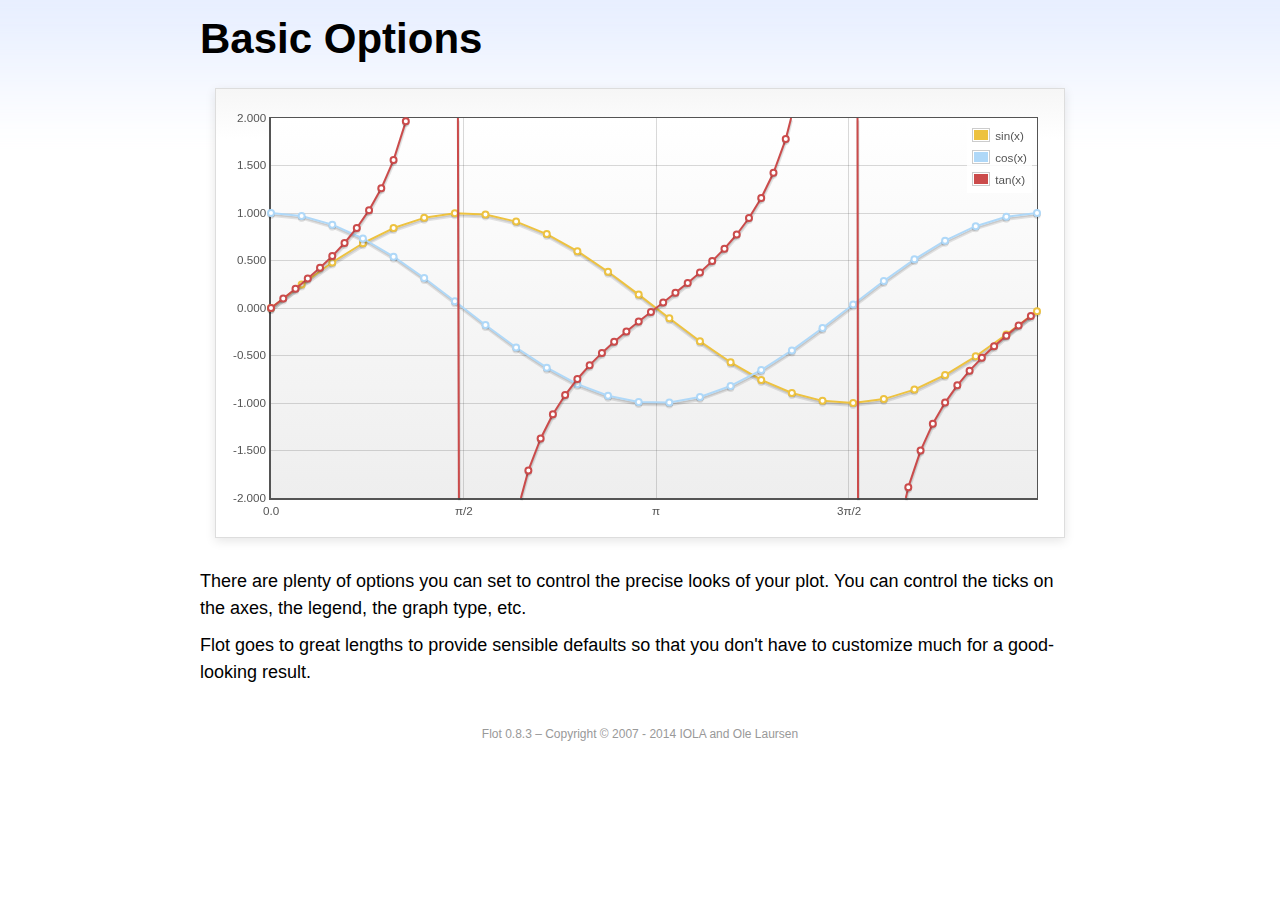
<file: static/js/plugins/flot/examples/basic-options/index.html>
<!DOCTYPE html PUBLIC "-//W3C//DTD HTML 4.01//EN" "http://www.w3.org/TR/html4/strict.dtd">
<html>
<head>
	<meta http-equiv="Content-Type" content="text/html; charset=utf-8">
	<title>Flot Examples: Basic Options</title>
	<link href="../examples.css" rel="stylesheet" type="text/css">
	<!--[if lte IE 8]><script language="javascript" type="text/javascript" src="../../excanvas.min.js"></script><![endif]-->
	<script language="javascript" type="text/javascript" src="../../jquery.js"></script>
	<script language="javascript" type="text/javascript" src="../../jquery.flot.js"></script>
	<script type="text/javascript">

	$(function () {

		var d1 = [];
		for (var i = 0; i < Math.PI * 2; i += 0.25) {
			d1.push([i, Math.sin(i)]);
		}

		var d2 = [];
		for (var i = 0; i < Math.PI * 2; i += 0.25) {
			d2.push([i, Math.cos(i)]);
		}

		var d3 = [];
		for (var i = 0; i < Math.PI * 2; i += 0.1) {
			d3.push([i, Math.tan(i)]);
		}

		$.plot("#placeholder", [
			{ label: "sin(x)", data: d1 },
			{ label: "cos(x)", data: d2 },
			{ label: "tan(x)", data: d3 }
		], {
			series: {
				lines: { show: true },
				points: { show: true }
			},
			xaxis: {
				ticks: [
					0, [ Math.PI/2, "\u03c0/2" ], [ Math.PI, "\u03c0" ],
					[ Math.PI * 3/2, "3\u03c0/2" ], [ Math.PI * 2, "2\u03c0" ]
				]
			},
			yaxis: {
				ticks: 10,
				min: -2,
				max: 2,
				tickDecimals: 3
			},
			grid: {
				backgroundColor: { colors: [ "#fff", "#eee" ] },
				borderWidth: {
					top: 1,
					right: 1,
					bottom: 2,
					left: 2
				}
			}
		});

		// Add the Flot version string to the footer

		$("#footer").prepend("Flot " + $.plot.version + " &ndash; ");
	});

	</script>
</head>
<body>

	<div id="header">
		<h2>Basic Options</h2>
	</div>

	<div id="content">

		<div class="demo-container">
			<div id="placeholder" class="demo-placeholder"></div>
		</div>

		<p>There are plenty of options you can set to control the precise looks of your plot. You can control the ticks on the axes, the legend, the graph type, etc.</p>

		<p>Flot goes to great lengths to provide sensible defaults so that you don't have to customize much for a good-looking result.</p>

	</div>

	<div id="footer">
		Copyright &copy; 2007 - 2014 IOLA and Ole Laursen
	</div>

</body>
</html>
</file>
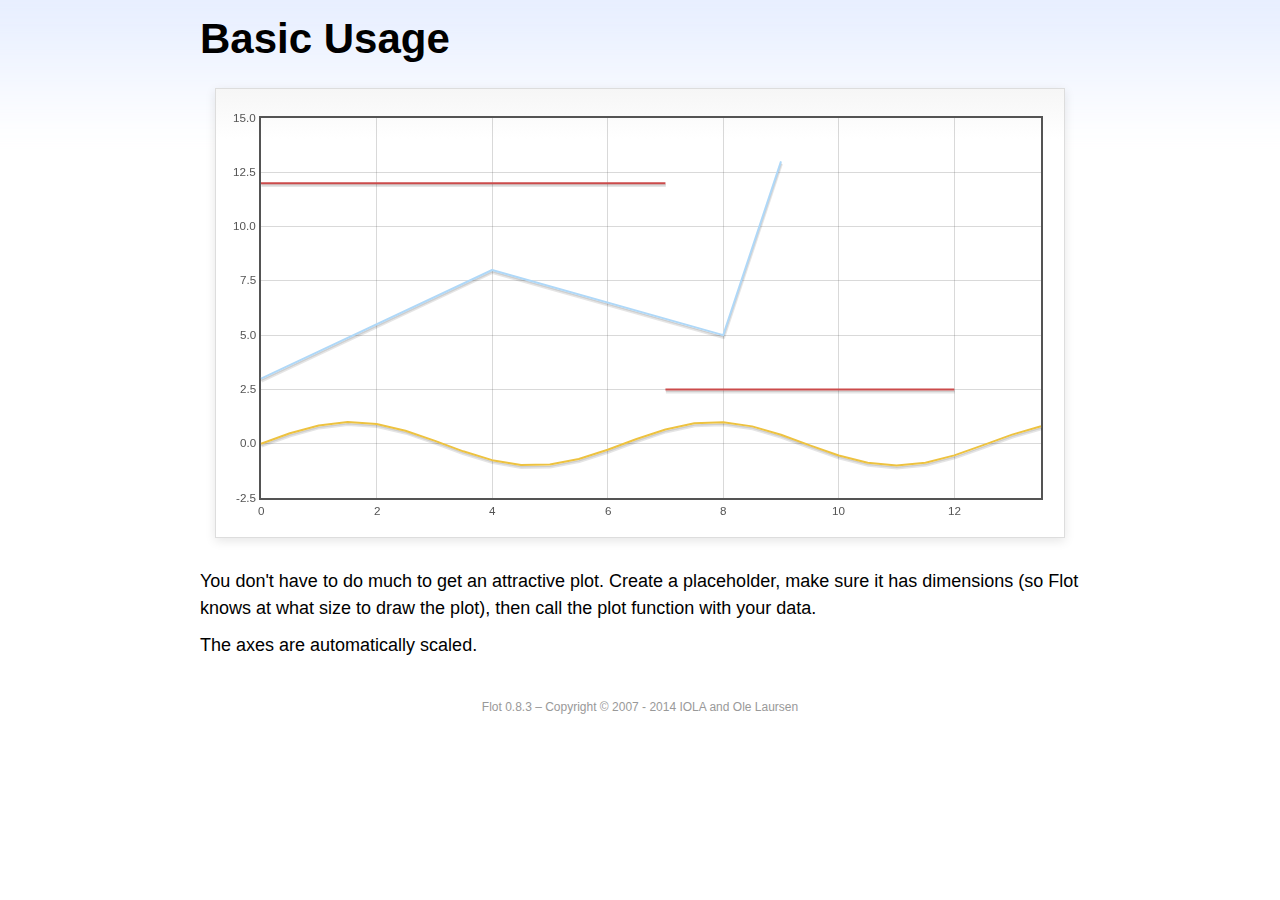
<file: static/js/plugins/flot/examples/basic-usage/index.html>
<!DOCTYPE html PUBLIC "-//W3C//DTD HTML 4.01//EN" "http://www.w3.org/TR/html4/strict.dtd">
<html>
<head>
	<meta http-equiv="Content-Type" content="text/html; charset=utf-8">
	<title>Flot Examples: Basic Usage</title>
	<link href="../examples.css" rel="stylesheet" type="text/css">
	<!--[if lte IE 8]><script language="javascript" type="text/javascript" src="../../excanvas.min.js"></script><![endif]-->
	<script language="javascript" type="text/javascript" src="../../jquery.js"></script>
	<script language="javascript" type="text/javascript" src="../../jquery.flot.js"></script>
	<script type="text/javascript">

	$(function() {

		var d1 = [];
		for (var i = 0; i < 14; i += 0.5) {
			d1.push([i, Math.sin(i)]);
		}

		var d2 = [[0, 3], [4, 8], [8, 5], [9, 13]];

		// A null signifies separate line segments

		var d3 = [[0, 12], [7, 12], null, [7, 2.5], [12, 2.5]];

		$.plot("#placeholder", [ d1, d2, d3 ]);

		// Add the Flot version string to the footer

		$("#footer").prepend("Flot " + $.plot.version + " &ndash; ");
	});

	</script>
</head>
<body>

	<div id="header">
		<h2>Basic Usage</h2>
	</div>

	<div id="content">

		<div class="demo-container">
			<div id="placeholder" class="demo-placeholder"></div>
		</div>

		<p>You don't have to do much to get an attractive plot.  Create a placeholder, make sure it has dimensions (so Flot knows at what size to draw the plot), then call the plot function with your data.</p>

		<p>The axes are automatically scaled.</p>

	</div>

	<div id="footer">
		Copyright &copy; 2007 - 2014 IOLA and Ole Laursen
	</div>

</body>
</html>
</file>
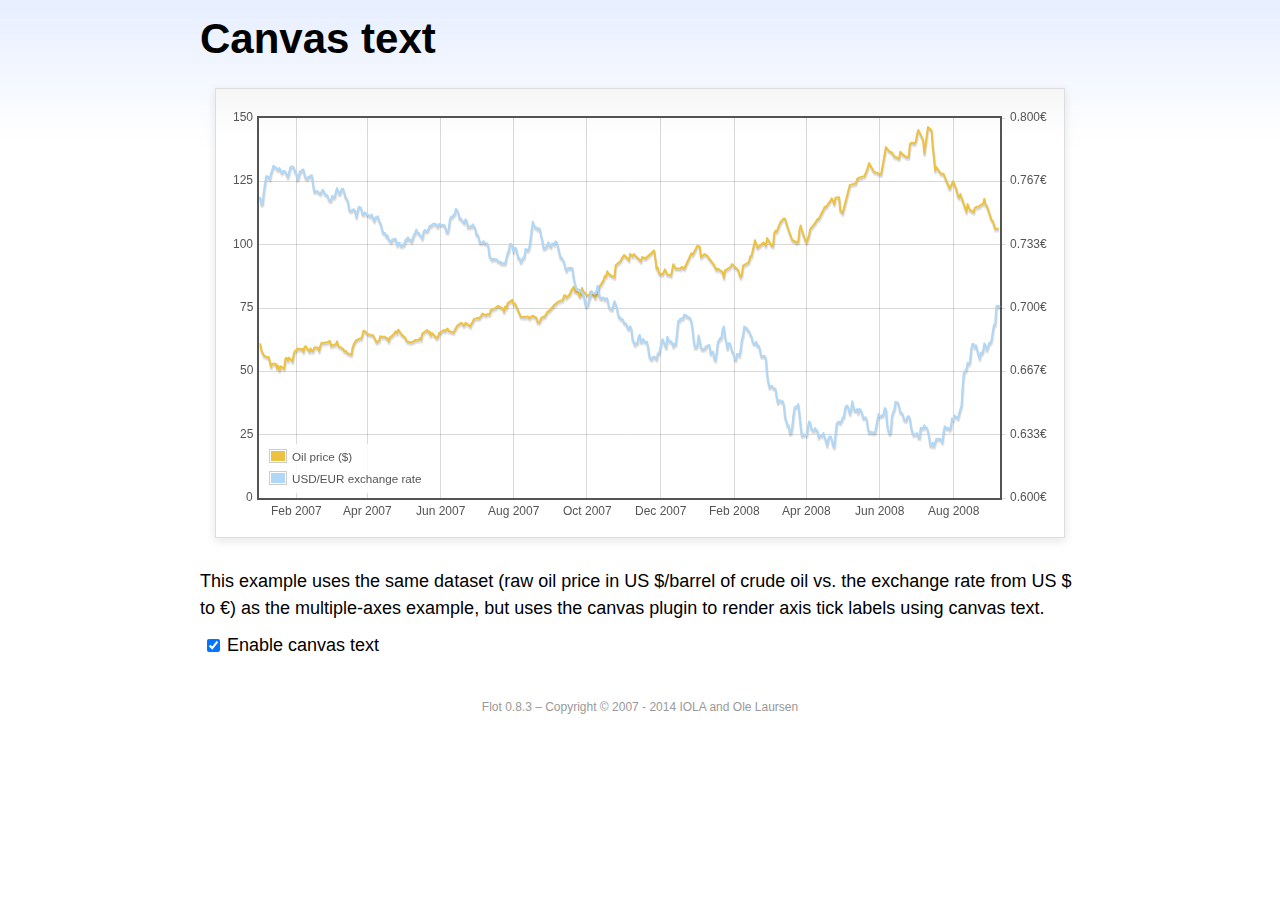
<file: static/js/plugins/flot/examples/canvas/index.html>
<!DOCTYPE html PUBLIC "-//W3C//DTD HTML 4.01//EN" "http://www.w3.org/TR/html4/strict.dtd">
<html>
<head>
	<meta http-equiv="Content-Type" content="text/html; charset=utf-8">
	<title>Flot Examples: Canvas text</title>
	<link href="../examples.css" rel="stylesheet" type="text/css">
	<!--[if lte IE 8]><script language="javascript" type="text/javascript" src="../../excanvas.min.js"></script><![endif]-->
	<script language="javascript" type="text/javascript" src="../../jquery.js"></script>
	<script language="javascript" type="text/javascript" src="../../jquery.flot.js"></script>
	<script language="javascript" type="text/javascript" src="../../jquery.flot.time.js"></script>
	<script language="javascript" type="text/javascript" src="../../jquery.flot.canvas.js"></script>
	<script type="text/javascript">

	$(function() {

		var oilPrices = [[1167692400000,61.05], [1167778800000,58.32], [1167865200000,57.35], [1167951600000,56.31], [1168210800000,55.55], [1168297200000,55.64], [1168383600000,54.02], [1168470000000,51.88], [1168556400000,52.99], [1168815600000,52.99], [1168902000000,51.21], [1168988400000,52.24], [1169074800000,50.48], [1169161200000,51.99], [1169420400000,51.13], [1169506800000,55.04], [1169593200000,55.37], [1169679600000,54.23], [1169766000000,55.42], [1170025200000,54.01], [1170111600000,56.97], [1170198000000,58.14], [1170284400000,58.14], [1170370800000,59.02], [1170630000000,58.74], [1170716400000,58.88], [1170802800000,57.71], [1170889200000,59.71], [1170975600000,59.89], [1171234800000,57.81], [1171321200000,59.06], [1171407600000,58.00], [1171494000000,57.99], [1171580400000,59.39], [1171839600000,59.39], [1171926000000,58.07], [1172012400000,60.07], [1172098800000,61.14], [1172444400000,61.39], [1172530800000,61.46], [1172617200000,61.79], [1172703600000,62.00], [1172790000000,60.07], [1173135600000,60.69], [1173222000000,61.82], [1173308400000,60.05], [1173654000000,58.91], [1173740400000,57.93], [1173826800000,58.16], [1173913200000,57.55], [1173999600000,57.11], [1174258800000,56.59], [1174345200000,59.61], [1174518000000,61.69], [1174604400000,62.28], [1174860000000,62.91], [1174946400000,62.93], [1175032800000,64.03], [1175119200000,66.03], [1175205600000,65.87], [1175464800000,64.64], [1175637600000,64.38], [1175724000000,64.28], [1175810400000,64.28], [1176069600000,61.51], [1176156000000,61.89], [1176242400000,62.01], [1176328800000,63.85], [1176415200000,63.63], [1176674400000,63.61], [1176760800000,63.10], [1176847200000,63.13], [1176933600000,61.83], [1177020000000,63.38], [1177279200000,64.58], [1177452000000,65.84], [1177538400000,65.06], [1177624800000,66.46], [1177884000000,64.40], [1178056800000,63.68], [1178143200000,63.19], [1178229600000,61.93], [1178488800000,61.47], [1178575200000,61.55], [1178748000000,61.81], [1178834400000,62.37], [1179093600000,62.46], [1179180000000,63.17], [1179266400000,62.55], [1179352800000,64.94], [1179698400000,66.27], [1179784800000,65.50], [1179871200000,65.77], [1179957600000,64.18], [1180044000000,65.20], [1180389600000,63.15], [1180476000000,63.49], [1180562400000,65.08], [1180908000000,66.30], [1180994400000,65.96], [1181167200000,66.93], [1181253600000,65.98], [1181599200000,65.35], [1181685600000,66.26], [1181858400000,68.00], [1182117600000,69.09], [1182204000000,69.10], [1182290400000,68.19], [1182376800000,68.19], [1182463200000,69.14], [1182722400000,68.19], [1182808800000,67.77], [1182895200000,68.97], [1182981600000,69.57], [1183068000000,70.68], [1183327200000,71.09], [1183413600000,70.92], [1183586400000,71.81], [1183672800000,72.81], [1183932000000,72.19], [1184018400000,72.56], [1184191200000,72.50], [1184277600000,74.15], [1184623200000,75.05], [1184796000000,75.92], [1184882400000,75.57], [1185141600000,74.89], [1185228000000,73.56], [1185314400000,75.57], [1185400800000,74.95], [1185487200000,76.83], [1185832800000,78.21], [1185919200000,76.53], [1186005600000,76.86], [1186092000000,76.00], [1186437600000,71.59], [1186696800000,71.47], [1186956000000,71.62], [1187042400000,71.00], [1187301600000,71.98], [1187560800000,71.12], [1187647200000,69.47], [1187733600000,69.26], [1187820000000,69.83], [1187906400000,71.09], [1188165600000,71.73], [1188338400000,73.36], [1188511200000,74.04], [1188856800000,76.30], [1189116000000,77.49], [1189461600000,78.23], [1189548000000,79.91], [1189634400000,80.09], [1189720800000,79.10], [1189980000000,80.57], [1190066400000,81.93], [1190239200000,83.32], [1190325600000,81.62], [1190584800000,80.95], [1190671200000,79.53], [1190757600000,80.30], [1190844000000,82.88], [1190930400000,81.66], [1191189600000,80.24], [1191276000000,80.05], [1191362400000,79.94], [1191448800000,81.44], [1191535200000,81.22], [1191794400000,79.02], [1191880800000,80.26], [1191967200000,80.30], [1192053600000,83.08], [1192140000000,83.69], [1192399200000,86.13], [1192485600000,87.61], [1192572000000,87.40], [1192658400000,89.47], [1192744800000,88.60], [1193004000000,87.56], [1193090400000,87.56], [1193176800000,87.10], [1193263200000,91.86], [1193612400000,93.53], [1193698800000,94.53], [1193871600000,95.93], [1194217200000,93.98], [1194303600000,96.37], [1194476400000,95.46], [1194562800000,96.32], [1195081200000,93.43], [1195167600000,95.10], [1195426800000,94.64], [1195513200000,95.10], [1196031600000,97.70], [1196118000000,94.42], [1196204400000,90.62], [1196290800000,91.01], [1196377200000,88.71], [1196636400000,88.32], [1196809200000,90.23], [1196982000000,88.28], [1197241200000,87.86], [1197327600000,90.02], [1197414000000,92.25], [1197586800000,90.63], [1197846000000,90.63], [1197932400000,90.49], [1198018800000,91.24], [1198105200000,91.06], [1198191600000,90.49], [1198710000000,96.62], [1198796400000,96.00], [1199142000000,99.62], [1199314800000,99.18], [1199401200000,95.09], [1199660400000,96.33], [1199833200000,95.67], [1200351600000,91.90], [1200438000000,90.84], [1200524400000,90.13], [1200610800000,90.57], [1200956400000,89.21], [1201042800000,86.99], [1201129200000,89.85], [1201474800000,90.99], [1201561200000,91.64], [1201647600000,92.33], [1201734000000,91.75], [1202079600000,90.02], [1202166000000,88.41], [1202252400000,87.14], [1202338800000,88.11], [1202425200000,91.77], [1202770800000,92.78], [1202857200000,93.27], [1202943600000,95.46], [1203030000000,95.46], [1203289200000,101.74], [1203462000000,98.81], [1203894000000,100.88], [1204066800000,99.64], [1204153200000,102.59], [1204239600000,101.84], [1204498800000,99.52], [1204585200000,99.52], [1204671600000,104.52], [1204758000000,105.47], [1204844400000,105.15], [1205103600000,108.75], [1205276400000,109.92], [1205362800000,110.33], [1205449200000,110.21], [1205708400000,105.68], [1205967600000,101.84], [1206313200000,100.86], [1206399600000,101.22], [1206486000000,105.90], [1206572400000,107.58], [1206658800000,105.62], [1206914400000,101.58], [1207000800000,100.98], [1207173600000,103.83], [1207260000000,106.23], [1207605600000,108.50], [1207778400000,110.11], [1207864800000,110.14], [1208210400000,113.79], [1208296800000,114.93], [1208383200000,114.86], [1208728800000,117.48], [1208815200000,118.30], [1208988000000,116.06], [1209074400000,118.52], [1209333600000,118.75], [1209420000000,113.46], [1209592800000,112.52], [1210024800000,121.84], [1210111200000,123.53], [1210197600000,123.69], [1210543200000,124.23], [1210629600000,125.80], [1210716000000,126.29], [1211148000000,127.05], [1211320800000,129.07], [1211493600000,132.19], [1211839200000,128.85], [1212357600000,127.76], [1212703200000,138.54], [1212962400000,136.80], [1213135200000,136.38], [1213308000000,134.86], [1213653600000,134.01], [1213740000000,136.68], [1213912800000,135.65], [1214172000000,134.62], [1214258400000,134.62], [1214344800000,134.62], [1214431200000,139.64], [1214517600000,140.21], [1214776800000,140.00], [1214863200000,140.97], [1214949600000,143.57], [1215036000000,145.29], [1215381600000,141.37], [1215468000000,136.04], [1215727200000,146.40], [1215986400000,145.18], [1216072800000,138.74], [1216159200000,134.60], [1216245600000,129.29], [1216332000000,130.65], [1216677600000,127.95], [1216850400000,127.95], [1217282400000,122.19], [1217455200000,124.08], [1217541600000,125.10], [1217800800000,121.41], [1217887200000,119.17], [1217973600000,118.58], [1218060000000,120.02], [1218405600000,114.45], [1218492000000,113.01], [1218578400000,116.00], [1218751200000,113.77], [1219010400000,112.87], [1219096800000,114.53], [1219269600000,114.98], [1219356000000,114.98], [1219701600000,116.27], [1219788000000,118.15], [1219874400000,115.59], [1219960800000,115.46], [1220306400000,109.71], [1220392800000,109.35], [1220565600000,106.23], [1220824800000,106.34]];

		var exchangeRates = [[1167606000000,0.7580], [1167692400000,0.7580], [1167778800000,0.75470], [1167865200000,0.75490], [1167951600000,0.76130], [1168038000000,0.76550], [1168124400000,0.76930], [1168210800000,0.76940], [1168297200000,0.76880], [1168383600000,0.76780], [1168470000000,0.77080], [1168556400000,0.77270], [1168642800000,0.77490], [1168729200000,0.77410], [1168815600000,0.77410], [1168902000000,0.77320], [1168988400000,0.77270], [1169074800000,0.77370], [1169161200000,0.77240], [1169247600000,0.77120], [1169334000000,0.7720], [1169420400000,0.77210], [1169506800000,0.77170], [1169593200000,0.77040], [1169679600000,0.7690], [1169766000000,0.77110], [1169852400000,0.7740], [1169938800000,0.77450], [1170025200000,0.77450], [1170111600000,0.7740], [1170198000000,0.77160], [1170284400000,0.77130], [1170370800000,0.76780], [1170457200000,0.76880], [1170543600000,0.77180], [1170630000000,0.77180], [1170716400000,0.77280], [1170802800000,0.77290], [1170889200000,0.76980], [1170975600000,0.76850], [1171062000000,0.76810], [1171148400000,0.7690], [1171234800000,0.7690], [1171321200000,0.76980], [1171407600000,0.76990], [1171494000000,0.76510], [1171580400000,0.76130], [1171666800000,0.76160], [1171753200000,0.76140], [1171839600000,0.76140], [1171926000000,0.76070], [1172012400000,0.76020], [1172098800000,0.76110], [1172185200000,0.76220], [1172271600000,0.76150], [1172358000000,0.75980], [1172444400000,0.75980], [1172530800000,0.75920], [1172617200000,0.75730], [1172703600000,0.75660], [1172790000000,0.75670], [1172876400000,0.75910], [1172962800000,0.75820], [1173049200000,0.75850], [1173135600000,0.76130], [1173222000000,0.76310], [1173308400000,0.76150], [1173394800000,0.760], [1173481200000,0.76130], [1173567600000,0.76270], [1173654000000,0.76270], [1173740400000,0.76080], [1173826800000,0.75830], [1173913200000,0.75750], [1173999600000,0.75620], [1174086000000,0.7520], [1174172400000,0.75120], [1174258800000,0.75120], [1174345200000,0.75170], [1174431600000,0.7520], [1174518000000,0.75110], [1174604400000,0.7480], [1174690800000,0.75090], [1174777200000,0.75310], [1174860000000,0.75310], [1174946400000,0.75270], [1175032800000,0.74980], [1175119200000,0.74930], [1175205600000,0.75040], [1175292000000,0.750], [1175378400000,0.74910], [1175464800000,0.74910], [1175551200000,0.74850], [1175637600000,0.74840], [1175724000000,0.74920], [1175810400000,0.74710], [1175896800000,0.74590], [1175983200000,0.74770], [1176069600000,0.74770], [1176156000000,0.74830], [1176242400000,0.74580], [1176328800000,0.74480], [1176415200000,0.7430], [1176501600000,0.73990], [1176588000000,0.73950], [1176674400000,0.73950], [1176760800000,0.73780], [1176847200000,0.73820], [1176933600000,0.73620], [1177020000000,0.73550], [1177106400000,0.73480], [1177192800000,0.73610], [1177279200000,0.73610], [1177365600000,0.73650], [1177452000000,0.73620], [1177538400000,0.73310], [1177624800000,0.73390], [1177711200000,0.73440], [1177797600000,0.73270], [1177884000000,0.73270], [1177970400000,0.73360], [1178056800000,0.73330], [1178143200000,0.73590], [1178229600000,0.73590], [1178316000000,0.73720], [1178402400000,0.7360], [1178488800000,0.7360], [1178575200000,0.7350], [1178661600000,0.73650], [1178748000000,0.73840], [1178834400000,0.73950], [1178920800000,0.74130], [1179007200000,0.73970], [1179093600000,0.73960], [1179180000000,0.73850], [1179266400000,0.73780], [1179352800000,0.73660], [1179439200000,0.740], [1179525600000,0.74110], [1179612000000,0.74060], [1179698400000,0.74050], [1179784800000,0.74140], [1179871200000,0.74310], [1179957600000,0.74310], [1180044000000,0.74380], [1180130400000,0.74430], [1180216800000,0.74430], [1180303200000,0.74430], [1180389600000,0.74340], [1180476000000,0.74290], [1180562400000,0.74420], [1180648800000,0.7440], [1180735200000,0.74390], [1180821600000,0.74370], [1180908000000,0.74370], [1180994400000,0.74290], [1181080800000,0.74030], [1181167200000,0.73990], [1181253600000,0.74180], [1181340000000,0.74680], [1181426400000,0.7480], [1181512800000,0.7480], [1181599200000,0.7490], [1181685600000,0.74940], [1181772000000,0.75220], [1181858400000,0.75150], [1181944800000,0.75020], [1182031200000,0.74720], [1182117600000,0.74720], [1182204000000,0.74620], [1182290400000,0.74550], [1182376800000,0.74490], [1182463200000,0.74670], [1182549600000,0.74580], [1182636000000,0.74270], [1182722400000,0.74270], [1182808800000,0.7430], [1182895200000,0.74290], [1182981600000,0.7440], [1183068000000,0.7430], [1183154400000,0.74220], [1183240800000,0.73880], [1183327200000,0.73880], [1183413600000,0.73690], [1183500000000,0.73450], [1183586400000,0.73450], [1183672800000,0.73450], [1183759200000,0.73520], [1183845600000,0.73410], [1183932000000,0.73410], [1184018400000,0.7340], [1184104800000,0.73240], [1184191200000,0.72720], [1184277600000,0.72640], [1184364000000,0.72550], [1184450400000,0.72580], [1184536800000,0.72580], [1184623200000,0.72560], [1184709600000,0.72570], [1184796000000,0.72470], [1184882400000,0.72430], [1184968800000,0.72440], [1185055200000,0.72350], [1185141600000,0.72350], [1185228000000,0.72350], [1185314400000,0.72350], [1185400800000,0.72620], [1185487200000,0.72880], [1185573600000,0.73010], [1185660000000,0.73370], [1185746400000,0.73370], [1185832800000,0.73240], [1185919200000,0.72970], [1186005600000,0.73170], [1186092000000,0.73150], [1186178400000,0.72880], [1186264800000,0.72630], [1186351200000,0.72630], [1186437600000,0.72420], [1186524000000,0.72530], [1186610400000,0.72640], [1186696800000,0.7270], [1186783200000,0.73120], [1186869600000,0.73050], [1186956000000,0.73050], [1187042400000,0.73180], [1187128800000,0.73580], [1187215200000,0.74090], [1187301600000,0.74540], [1187388000000,0.74370], [1187474400000,0.74240], [1187560800000,0.74240], [1187647200000,0.74150], [1187733600000,0.74190], [1187820000000,0.74140], [1187906400000,0.73770], [1187992800000,0.73550], [1188079200000,0.73150], [1188165600000,0.73150], [1188252000000,0.7320], [1188338400000,0.73320], [1188424800000,0.73460], [1188511200000,0.73280], [1188597600000,0.73230], [1188684000000,0.7340], [1188770400000,0.7340], [1188856800000,0.73360], [1188943200000,0.73510], [1189029600000,0.73460], [1189116000000,0.73210], [1189202400000,0.72940], [1189288800000,0.72660], [1189375200000,0.72660], [1189461600000,0.72540], [1189548000000,0.72420], [1189634400000,0.72130], [1189720800000,0.71970], [1189807200000,0.72090], [1189893600000,0.7210], [1189980000000,0.7210], [1190066400000,0.7210], [1190152800000,0.72090], [1190239200000,0.71590], [1190325600000,0.71330], [1190412000000,0.71050], [1190498400000,0.70990], [1190584800000,0.70990], [1190671200000,0.70930], [1190757600000,0.70930], [1190844000000,0.70760], [1190930400000,0.7070], [1191016800000,0.70490], [1191103200000,0.70120], [1191189600000,0.70110], [1191276000000,0.70190], [1191362400000,0.70460], [1191448800000,0.70630], [1191535200000,0.70890], [1191621600000,0.70770], [1191708000000,0.70770], [1191794400000,0.70770], [1191880800000,0.70910], [1191967200000,0.71180], [1192053600000,0.70790], [1192140000000,0.70530], [1192226400000,0.7050], [1192312800000,0.70550], [1192399200000,0.70550], [1192485600000,0.70450], [1192572000000,0.70510], [1192658400000,0.70510], [1192744800000,0.70170], [1192831200000,0.70], [1192917600000,0.69950], [1193004000000,0.69940], [1193090400000,0.70140], [1193176800000,0.70360], [1193263200000,0.70210], [1193349600000,0.70020], [1193436000000,0.69670], [1193522400000,0.6950], [1193612400000,0.6950], [1193698800000,0.69390], [1193785200000,0.6940], [1193871600000,0.69220], [1193958000000,0.69190], [1194044400000,0.69140], [1194130800000,0.68940], [1194217200000,0.68910], [1194303600000,0.69040], [1194390000000,0.6890], [1194476400000,0.68340], [1194562800000,0.68230], [1194649200000,0.68070], [1194735600000,0.68150], [1194822000000,0.68150], [1194908400000,0.68470], [1194994800000,0.68590], [1195081200000,0.68220], [1195167600000,0.68270], [1195254000000,0.68370], [1195340400000,0.68230], [1195426800000,0.68220], [1195513200000,0.68220], [1195599600000,0.67920], [1195686000000,0.67460], [1195772400000,0.67350], [1195858800000,0.67310], [1195945200000,0.67420], [1196031600000,0.67440], [1196118000000,0.67390], [1196204400000,0.67310], [1196290800000,0.67610], [1196377200000,0.67610], [1196463600000,0.67850], [1196550000000,0.68180], [1196636400000,0.68360], [1196722800000,0.68230], [1196809200000,0.68050], [1196895600000,0.67930], [1196982000000,0.68490], [1197068400000,0.68330], [1197154800000,0.68250], [1197241200000,0.68250], [1197327600000,0.68160], [1197414000000,0.67990], [1197500400000,0.68130], [1197586800000,0.68090], [1197673200000,0.68680], [1197759600000,0.69330], [1197846000000,0.69330], [1197932400000,0.69450], [1198018800000,0.69440], [1198105200000,0.69460], [1198191600000,0.69640], [1198278000000,0.69650], [1198364400000,0.69560], [1198450800000,0.69560], [1198537200000,0.6950], [1198623600000,0.69480], [1198710000000,0.69280], [1198796400000,0.68870], [1198882800000,0.68240], [1198969200000,0.67940], [1199055600000,0.67940], [1199142000000,0.68030], [1199228400000,0.68550], [1199314800000,0.68240], [1199401200000,0.67910], [1199487600000,0.67830], [1199574000000,0.67850], [1199660400000,0.67850], [1199746800000,0.67970], [1199833200000,0.680], [1199919600000,0.68030], [1200006000000,0.68050], [1200092400000,0.6760], [1200178800000,0.6770], [1200265200000,0.6770], [1200351600000,0.67360], [1200438000000,0.67260], [1200524400000,0.67640], [1200610800000,0.68210], [1200697200000,0.68310], [1200783600000,0.68420], [1200870000000,0.68420], [1200956400000,0.68870], [1201042800000,0.69030], [1201129200000,0.68480], [1201215600000,0.68240], [1201302000000,0.67880], [1201388400000,0.68140], [1201474800000,0.68140], [1201561200000,0.67970], [1201647600000,0.67690], [1201734000000,0.67650], [1201820400000,0.67330], [1201906800000,0.67290], [1201993200000,0.67580], [1202079600000,0.67580], [1202166000000,0.6750], [1202252400000,0.6780], [1202338800000,0.68330], [1202425200000,0.68560], [1202511600000,0.69030], [1202598000000,0.68960], [1202684400000,0.68960], [1202770800000,0.68820], [1202857200000,0.68790], [1202943600000,0.68620], [1203030000000,0.68520], [1203116400000,0.68230], [1203202800000,0.68130], [1203289200000,0.68130], [1203375600000,0.68220], [1203462000000,0.68020], [1203548400000,0.68020], [1203634800000,0.67840], [1203721200000,0.67480], [1203807600000,0.67470], [1203894000000,0.67470], [1203980400000,0.67480], [1204066800000,0.67330], [1204153200000,0.6650], [1204239600000,0.66110], [1204326000000,0.65830], [1204412400000,0.6590], [1204498800000,0.6590], [1204585200000,0.65810], [1204671600000,0.65780], [1204758000000,0.65740], [1204844400000,0.65320], [1204930800000,0.65020], [1205017200000,0.65140], [1205103600000,0.65140], [1205190000000,0.65070], [1205276400000,0.6510], [1205362800000,0.64890], [1205449200000,0.64240], [1205535600000,0.64060], [1205622000000,0.63820], [1205708400000,0.63820], [1205794800000,0.63410], [1205881200000,0.63440], [1205967600000,0.63780], [1206054000000,0.64390], [1206140400000,0.64780], [1206226800000,0.64810], [1206313200000,0.64810], [1206399600000,0.64940], [1206486000000,0.64380], [1206572400000,0.63770], [1206658800000,0.63290], [1206745200000,0.63360], [1206831600000,0.63330], [1206914400000,0.63330], [1207000800000,0.6330], [1207087200000,0.63710], [1207173600000,0.64030], [1207260000000,0.63960], [1207346400000,0.63640], [1207432800000,0.63560], [1207519200000,0.63560], [1207605600000,0.63680], [1207692000000,0.63570], [1207778400000,0.63540], [1207864800000,0.6320], [1207951200000,0.63320], [1208037600000,0.63280], [1208124000000,0.63310], [1208210400000,0.63420], [1208296800000,0.63210], [1208383200000,0.63020], [1208469600000,0.62780], [1208556000000,0.63080], [1208642400000,0.63240], [1208728800000,0.63240], [1208815200000,0.63070], [1208901600000,0.62770], [1208988000000,0.62690], [1209074400000,0.63350], [1209160800000,0.63920], [1209247200000,0.640], [1209333600000,0.64010], [1209420000000,0.63960], [1209506400000,0.64070], [1209592800000,0.64230], [1209679200000,0.64290], [1209765600000,0.64720], [1209852000000,0.64850], [1209938400000,0.64860], [1210024800000,0.64670], [1210111200000,0.64440], [1210197600000,0.64670], [1210284000000,0.65090], [1210370400000,0.64780], [1210456800000,0.64610], [1210543200000,0.64610], [1210629600000,0.64680], [1210716000000,0.64490], [1210802400000,0.6470], [1210888800000,0.64610], [1210975200000,0.64520], [1211061600000,0.64220], [1211148000000,0.64220], [1211234400000,0.64250], [1211320800000,0.64140], [1211407200000,0.63660], [1211493600000,0.63460], [1211580000000,0.6350], [1211666400000,0.63460], [1211752800000,0.63460], [1211839200000,0.63430], [1211925600000,0.63460], [1212012000000,0.63790], [1212098400000,0.64160], [1212184800000,0.64420], [1212271200000,0.64310], [1212357600000,0.64310], [1212444000000,0.64350], [1212530400000,0.6440], [1212616800000,0.64730], [1212703200000,0.64690], [1212789600000,0.63860], [1212876000000,0.63560], [1212962400000,0.6340], [1213048800000,0.63460], [1213135200000,0.6430], [1213221600000,0.64520], [1213308000000,0.64670], [1213394400000,0.65060], [1213480800000,0.65040], [1213567200000,0.65030], [1213653600000,0.64810], [1213740000000,0.64510], [1213826400000,0.6450], [1213912800000,0.64410], [1213999200000,0.64140], [1214085600000,0.64090], [1214172000000,0.64090], [1214258400000,0.64280], [1214344800000,0.64310], [1214431200000,0.64180], [1214517600000,0.63710], [1214604000000,0.63490], [1214690400000,0.63330], [1214776800000,0.63340], [1214863200000,0.63380], [1214949600000,0.63420], [1215036000000,0.6320], [1215122400000,0.63180], [1215208800000,0.6370], [1215295200000,0.63680], [1215381600000,0.63680], [1215468000000,0.63830], [1215554400000,0.63710], [1215640800000,0.63710], [1215727200000,0.63550], [1215813600000,0.6320], [1215900000000,0.62770], [1215986400000,0.62760], [1216072800000,0.62910], [1216159200000,0.62740], [1216245600000,0.62930], [1216332000000,0.63110], [1216418400000,0.6310], [1216504800000,0.63120], [1216591200000,0.63120], [1216677600000,0.63040], [1216764000000,0.62940], [1216850400000,0.63480], [1216936800000,0.63780], [1217023200000,0.63680], [1217109600000,0.63680], [1217196000000,0.63680], [1217282400000,0.6360], [1217368800000,0.6370], [1217455200000,0.64180], [1217541600000,0.64110], [1217628000000,0.64350], [1217714400000,0.64270], [1217800800000,0.64270], [1217887200000,0.64190], [1217973600000,0.64460], [1218060000000,0.64680], [1218146400000,0.64870], [1218232800000,0.65940], [1218319200000,0.66660], [1218405600000,0.66660], [1218492000000,0.66780], [1218578400000,0.67120], [1218664800000,0.67050], [1218751200000,0.67180], [1218837600000,0.67840], [1218924000000,0.68110], [1219010400000,0.68110], [1219096800000,0.67940], [1219183200000,0.68040], [1219269600000,0.67810], [1219356000000,0.67560], [1219442400000,0.67350], [1219528800000,0.67630], [1219615200000,0.67620], [1219701600000,0.67770], [1219788000000,0.68150], [1219874400000,0.68020], [1219960800000,0.6780], [1220047200000,0.67960], [1220133600000,0.68170], [1220220000000,0.68170], [1220306400000,0.68320], [1220392800000,0.68770], [1220479200000,0.69120], [1220565600000,0.69140], [1220652000000,0.70090], [1220738400000,0.70120], [1220824800000,0.7010], [1220911200000,0.70050]];

		var data = [
			{ data: oilPrices, label: "Oil price ($)" },
			{ data: exchangeRates, label: "USD/EUR exchange rate", yaxis: 2 }
		];

		var options = {
			canvas: true,
			xaxes: [ { mode: "time" } ],
			yaxes: [ { min: 0 }, {
				position: "right",
				alignTicksWithAxis: 1,
				tickFormatter: function(value, axis) {
					return value.toFixed(axis.tickDecimals) + "€";
				}
			} ],
			legend: { position: "sw" }
		}

		$.plot("#placeholder", data, options);

		$("input").change(function () {
			options.canvas = $(this).is(":checked");
			$.plot("#placeholder", data, options);
		});

		// Add the Flot version string to the footer

		$("#footer").prepend("Flot " + $.plot.version + " &ndash; ");
	});

	</script>
</head>
<body>

	<div id="header">
		<h2>Canvas text</h2>
	</div>

	<div id="content">

		<div class="demo-container">
			<div id="placeholder" class="demo-placeholder"></div>
		</div>

		<p>This example uses the same dataset (raw oil price in US $/barrel of crude oil vs. the exchange rate from US $ to €) as the multiple-axes example, but uses the canvas plugin to render axis tick labels using canvas text.</p>

		<p><input type="checkbox" checked="checked">Enable canvas text</input></p>

	</div>

	<div id="footer">
		Copyright &copy; 2007 - 2014 IOLA and Ole Laursen
	</div>

</body>
</html>
</file>
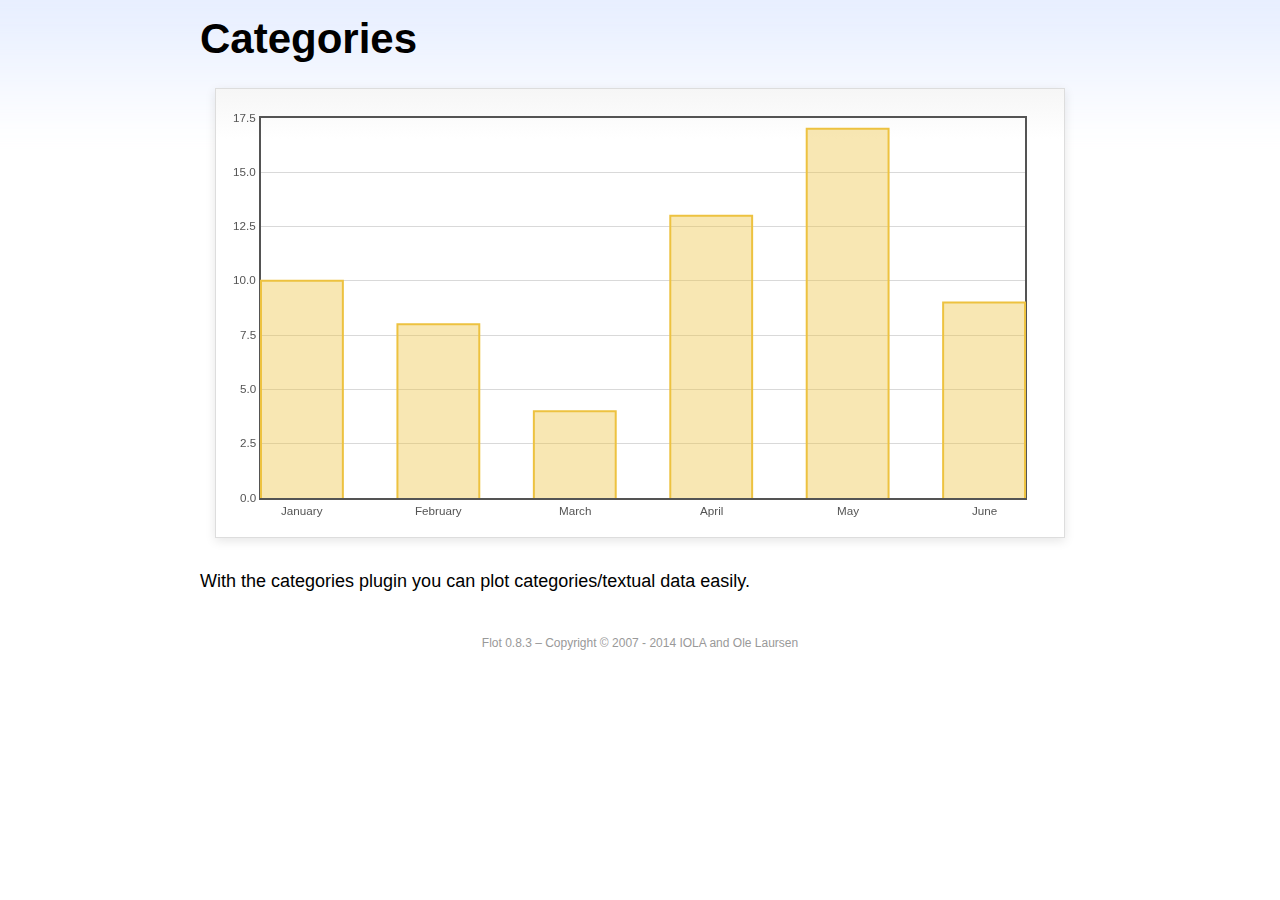
<file: static/js/plugins/flot/examples/categories/index.html>
<!DOCTYPE html PUBLIC "-//W3C//DTD HTML 4.01//EN" "http://www.w3.org/TR/html4/strict.dtd">
<html>
<head>
	<meta http-equiv="Content-Type" content="text/html; charset=utf-8">
	<title>Flot Examples: Categories</title>
	<link href="../examples.css" rel="stylesheet" type="text/css">
	<!--[if lte IE 8]><script language="javascript" type="text/javascript" src="../../excanvas.min.js"></script><![endif]-->
	<script language="javascript" type="text/javascript" src="../../jquery.js"></script>
	<script language="javascript" type="text/javascript" src="../../jquery.flot.js"></script>
	<script language="javascript" type="text/javascript" src="../../jquery.flot.categories.js"></script>
	<script type="text/javascript">

	$(function() {

		var data = [ ["January", 10], ["February", 8], ["March", 4], ["April", 13], ["May", 17], ["June", 9] ];

		$.plot("#placeholder", [ data ], {
			series: {
				bars: {
					show: true,
					barWidth: 0.6,
					align: "center"
				}
			},
			xaxis: {
				mode: "categories",
				tickLength: 0
			}
		});

		// Add the Flot version string to the footer

		$("#footer").prepend("Flot " + $.plot.version + " &ndash; ");
	});

	</script>
</head>
<body>

	<div id="header">
		<h2>Categories</h2>
	</div>

	<div id="content">

		<div class="demo-container">
			<div id="placeholder" class="demo-placeholder"></div>
		</div>

		<p>With the categories plugin you can plot categories/textual data easily.</p>

	</div>

	<div id="footer">
		Copyright &copy; 2007 - 2014 IOLA and Ole Laursen
	</div>

</body>
</html>
</file>
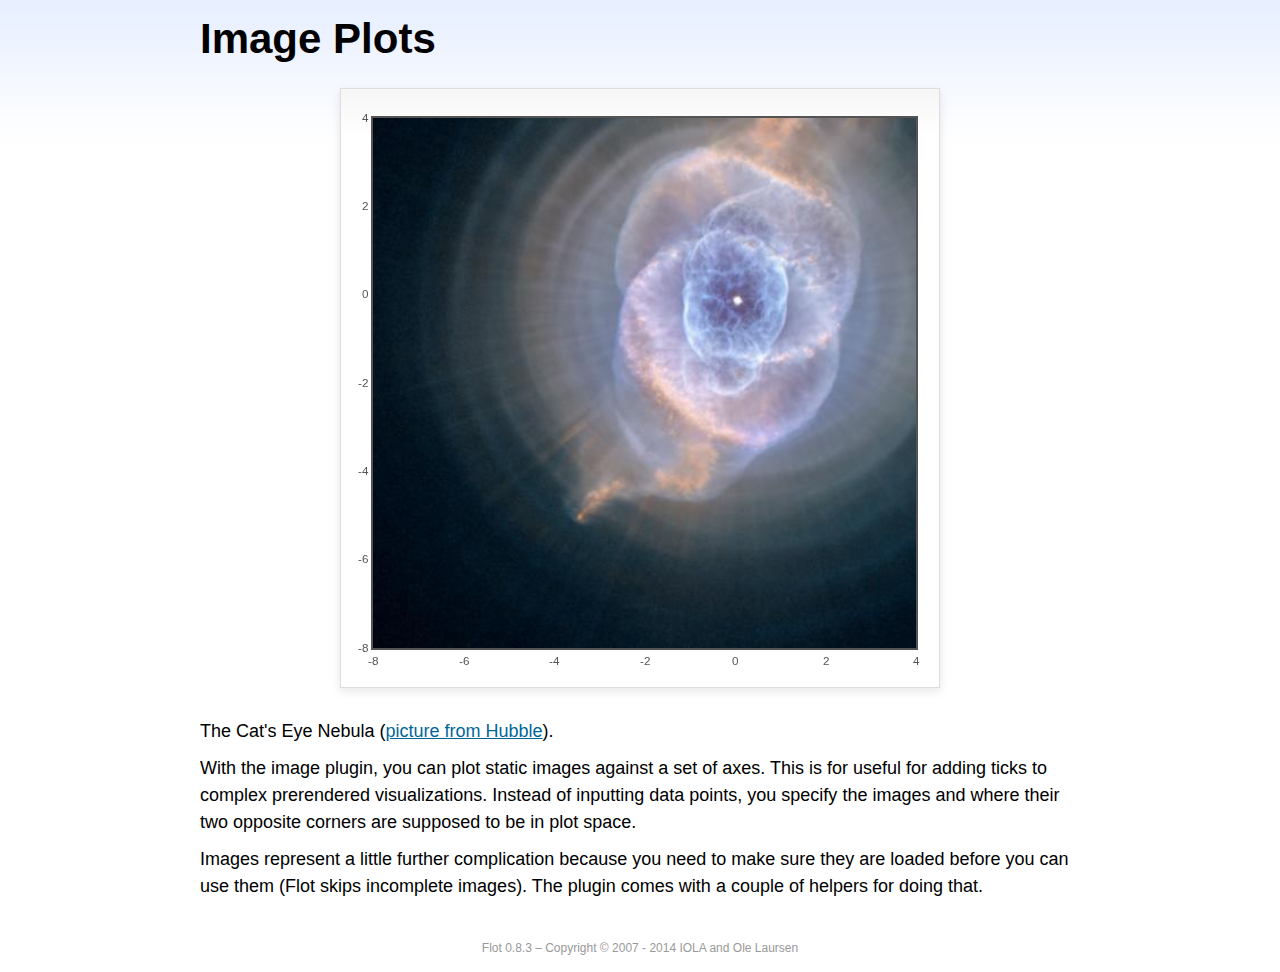
<file: static/js/plugins/flot/examples/image/index.html>
<!DOCTYPE html PUBLIC "-//W3C//DTD HTML 4.01//EN" "http://www.w3.org/TR/html4/strict.dtd">
<html>
<head>
	<meta http-equiv="Content-Type" content="text/html; charset=utf-8">
	<title>Flot Examples: Image Plots</title>
	<link href="../examples.css" rel="stylesheet" type="text/css">
	<!--[if lte IE 8]><script language="javascript" type="text/javascript" src="../../excanvas.min.js"></script><![endif]-->
	<script language="javascript" type="text/javascript" src="../../jquery.js"></script>
	<script language="javascript" type="text/javascript" src="../../jquery.flot.js"></script>
	<script language="javascript" type="text/javascript" src="../../jquery.flot.image.js"></script>
	<script type="text/javascript">

	$(function() {

		var data = [[["hs-2004-27-a-large-web.jpg", -10, -10, 10, 10]]];

		var options = {
			series: {
				images: {
					show: true
				}
			},
			xaxis: {
				min: -8,
				max: 4
			},
			yaxis: {
				min: -8,
				max: 4
			}
		};

		$.plot.image.loadDataImages(data, options, function () {
			$.plot("#placeholder", data, options);
		});

		// Add the Flot version string to the footer

		$("#footer").prepend("Flot " + $.plot.version + " &ndash; ");
	});

	</script>
</head>
<body>

	<div id="header">
		<h2>Image Plots</h2>
	</div>

	<div id="content">

		<div class="demo-container" style="width:600px;height:600px;">
			<div id="placeholder" class="demo-placeholder"></div>
		</div>

		<p>The Cat's Eye Nebula (<a href="http://hubblesite.org/gallery/album/nebula/pr2004027a/">picture from Hubble</a>).</p>

		<p>With the image plugin, you can plot static images against a set of axes. This is for useful for adding ticks to complex prerendered visualizations. Instead of inputting data points, you specify the images and where their two opposite corners are supposed to be in plot space.</p>

		<p>Images represent a little further complication because you need to make sure they are loaded before you can use them (Flot skips incomplete images). The plugin comes with a couple of helpers for doing that.</p>

	</div>

	<div id="footer">
		Copyright &copy; 2007 - 2014 IOLA and Ole Laursen
	</div>

</body>
</html>
</file>
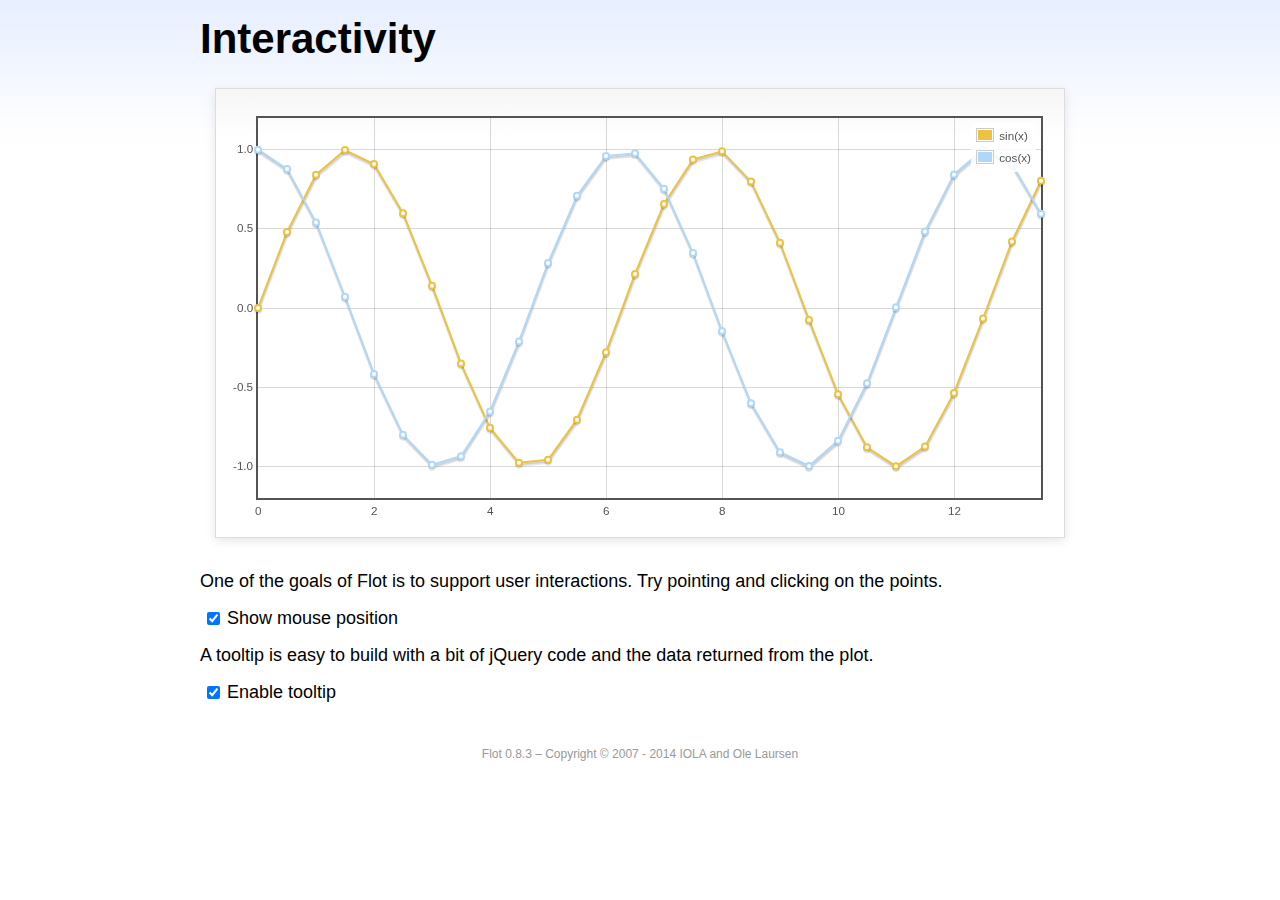
<file: static/js/plugins/flot/examples/interacting/index.html>
<!DOCTYPE html PUBLIC "-//W3C//DTD HTML 4.01//EN" "http://www.w3.org/TR/html4/strict.dtd">
<html>
<head>
	<meta http-equiv="Content-Type" content="text/html; charset=utf-8">
	<title>Flot Examples: Interactivity</title>
	<link href="../examples.css" rel="stylesheet" type="text/css">
	<!--[if lte IE 8]><script language="javascript" type="text/javascript" src="../../excanvas.min.js"></script><![endif]-->
	<script language="javascript" type="text/javascript" src="../../jquery.js"></script>
	<script language="javascript" type="text/javascript" src="../../jquery.flot.js"></script>
	<script type="text/javascript">

	$(function() {

		var sin = [],
			cos = [];

		for (var i = 0; i < 14; i += 0.5) {
			sin.push([i, Math.sin(i)]);
			cos.push([i, Math.cos(i)]);
		}

		var plot = $.plot("#placeholder", [
			{ data: sin, label: "sin(x)"},
			{ data: cos, label: "cos(x)"}
		], {
			series: {
				lines: {
					show: true
				},
				points: {
					show: true
				}
			},
			grid: {
				hoverable: true,
				clickable: true
			},
			yaxis: {
				min: -1.2,
				max: 1.2
			}
		});

		$("<div id='tooltip'></div>").css({
			position: "absolute",
			display: "none",
			border: "1px solid #fdd",
			padding: "2px",
			"background-color": "#fee",
			opacity: 0.80
		}).appendTo("body");

		$("#placeholder").bind("plothover", function (event, pos, item) {

			if ($("#enablePosition:checked").length > 0) {
				var str = "(" + pos.x.toFixed(2) + ", " + pos.y.toFixed(2) + ")";
				$("#hoverdata").text(str);
			}

			if ($("#enableTooltip:checked").length > 0) {
				if (item) {
					var x = item.datapoint[0].toFixed(2),
						y = item.datapoint[1].toFixed(2);

					$("#tooltip").html(item.series.label + " of " + x + " = " + y)
						.css({top: item.pageY+5, left: item.pageX+5})
						.fadeIn(200);
				} else {
					$("#tooltip").hide();
				}
			}
		});

		$("#placeholder").bind("plotclick", function (event, pos, item) {
			if (item) {
				$("#clickdata").text(" - click point " + item.dataIndex + " in " + item.series.label);
				plot.highlight(item.series, item.datapoint);
			}
		});

		// Add the Flot version string to the footer

		$("#footer").prepend("Flot " + $.plot.version + " &ndash; ");
	});

	</script>
</head>
<body>
	<div id="header">
		<h2>Interactivity</h2>
	</div>

	<div id="content">

		<div class="demo-container">
			<div id="placeholder" class="demo-placeholder"></div>
		</div>

		<p>One of the goals of Flot is to support user interactions. Try pointing and clicking on the points.</p>

		<p>
			<label><input id="enablePosition" type="checkbox" checked="checked"></input>Show mouse position</label>
			<span id="hoverdata"></span>
			<span id="clickdata"></span>
		</p>

		<p>A tooltip is easy to build with a bit of jQuery code and the data returned from the plot.</p>

		<p><label><input id="enableTooltip" type="checkbox" checked="checked"></input>Enable tooltip</label></p>

	</div>

	<div id="footer">
		Copyright &copy; 2007 - 2014 IOLA and Ole Laursen
	</div>

</body>
</html>
</file>
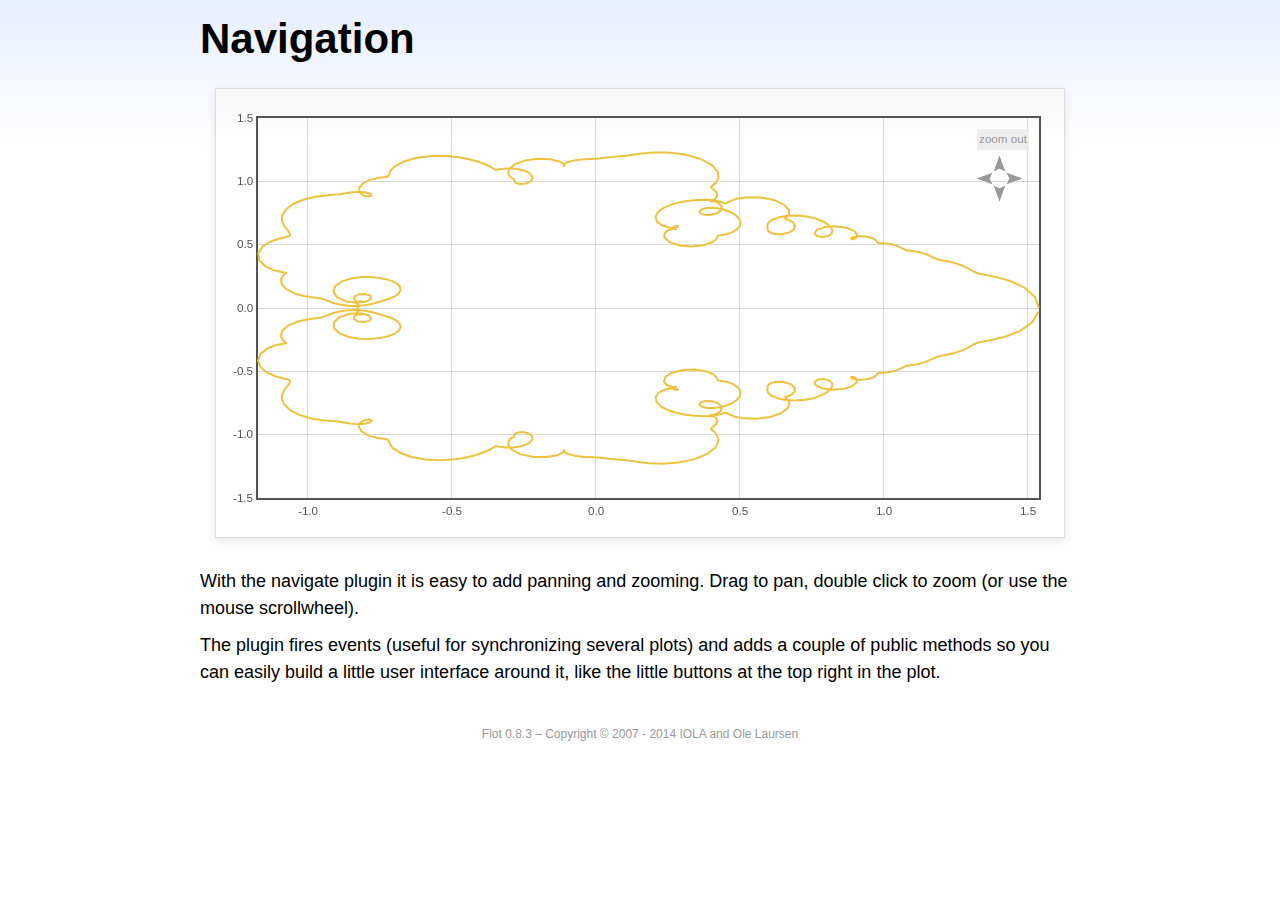
<file: static/js/plugins/flot/examples/navigate/index.html>
<!DOCTYPE html PUBLIC "-//W3C//DTD HTML 4.01//EN" "http://www.w3.org/TR/html4/strict.dtd">
<html>
<head>
	<meta http-equiv="Content-Type" content="text/html; charset=utf-8">
	<title>Flot Examples: Navigation</title>
	<link href="../examples.css" rel="stylesheet" type="text/css">
	<style type="text/css">

	#placeholder .button {
		position: absolute;
		cursor: pointer;
	}

	#placeholder div.button {
		font-size: smaller;
		color: #999;
		background-color: #eee;
		padding: 2px;
	}
	.message {
		padding-left: 50px;
		font-size: smaller;
	}

	</style>
	<!--[if lte IE 8]><script language="javascript" type="text/javascript" src="../../excanvas.min.js"></script><![endif]-->
	<script language="javascript" type="text/javascript" src="../../jquery.js"></script>
	<script language="javascript" type="text/javascript" src="../../jquery.flot.js"></script>
	<script language="javascript" type="text/javascript" src="../../jquery.flot.navigate.js"></script>
	<script type="text/javascript">

	$(function() {

		// generate data set from a parametric function with a fractal look

		function sumf(f, t, m) {
			var res = 0;
			for (var i = 1; i < m; ++i) {
				res += f(i * i * t) / (i * i);
			}
			return res;
		}

		var d1 = [];
		for (var t = 0; t <= 2 * Math.PI; t += 0.01) {
			d1.push([sumf(Math.cos, t, 10), sumf(Math.sin, t, 10)]);
		}

		var data = [ d1 ],
			placeholder = $("#placeholder");

		var plot = $.plot(placeholder, data, {
			series: {
				lines: {
					show: true
				},
				shadowSize: 0
			},
			xaxis: {
				zoomRange: [0.1, 10],
				panRange: [-10, 10]
			},
			yaxis: {
				zoomRange: [0.1, 10],
				panRange: [-10, 10]
			},
			zoom: {
				interactive: true
			},
			pan: {
				interactive: true
			}
		});

		// show pan/zoom messages to illustrate events 

		placeholder.bind("plotpan", function (event, plot) {
			var axes = plot.getAxes();
			$(".message").html("Panning to x: "  + axes.xaxis.min.toFixed(2)
			+ " &ndash; " + axes.xaxis.max.toFixed(2)
			+ " and y: " + axes.yaxis.min.toFixed(2)
			+ " &ndash; " + axes.yaxis.max.toFixed(2));
		});

		placeholder.bind("plotzoom", function (event, plot) {
			var axes = plot.getAxes();
			$(".message").html("Zooming to x: "  + axes.xaxis.min.toFixed(2)
			+ " &ndash; " + axes.xaxis.max.toFixed(2)
			+ " and y: " + axes.yaxis.min.toFixed(2)
			+ " &ndash; " + axes.yaxis.max.toFixed(2));
		});

		// add zoom out button 

		$("<div class='button' style='right:20px;top:20px'>zoom out</div>")
			.appendTo(placeholder)
			.click(function (event) {
				event.preventDefault();
				plot.zoomOut();
			});

		// and add panning buttons

		// little helper for taking the repetitive work out of placing
		// panning arrows

		function addArrow(dir, right, top, offset) {
			$("<img class='button' src='arrow-" + dir + ".gif' style='right:" + right + "px;top:" + top + "px'>")
				.appendTo(placeholder)
				.click(function (e) {
					e.preventDefault();
					plot.pan(offset);
				});
		}

		addArrow("left", 55, 60, { left: -100 });
		addArrow("right", 25, 60, { left: 100 });
		addArrow("up", 40, 45, { top: -100 });
		addArrow("down", 40, 75, { top: 100 });

		// Add the Flot version string to the footer

		$("#footer").prepend("Flot " + $.plot.version + " &ndash; ");
	});

	</script>
</head>
<body>

	<div id="header">
		<h2>Navigation</h2>
	</div>

	<div id="content">

		<div class="demo-container">
			<div id="placeholder" class="demo-placeholder"></div>
		</div>

		<p class="message"></p>

		<p>With the navigate plugin it is easy to add panning and zooming. Drag to pan, double click to zoom (or use the mouse scrollwheel).</p>

		<p>The plugin fires events (useful for synchronizing several plots) and adds a couple of public methods so you can easily build a little user interface around it, like the little buttons at the top right in the plot.</p>

	</div>

	<div id="footer">
		Copyright &copy; 2007 - 2014 IOLA and Ole Laursen
	</div>

</body>
</html>
</file>
<file: static/js/plugins/flot/examples/examples.css>
* {	padding: 0; margin: 0; vertical-align: top; }

body {
	background: url(background.png) repeat-x;
	font: 18px/1.5em "proxima-nova", Helvetica, Arial, sans-serif;
}

a {	color: #069; }
a:hover { color: #28b; }

h2 {
	margin-top: 15px;
	font: normal 32px "omnes-pro", Helvetica, Arial, sans-serif;
}

h3 {
	margin-left: 30px;
	font: normal 26px "omnes-pro", Helvetica, Arial, sans-serif;
	color: #666;
}

p {
	margin-top: 10px;
}

button {
	font-size: 18px;
	padding: 1px 7px;
}

input {
	font-size: 18px;
}

input[type=checkbox] {
	margin: 7px;
}

#header {
	position: relative;
	width: 900px;
	margin: auto;
}

#header h2 {
	margin-left: 10px;
	vertical-align: middle;
	font-size: 42px;
	font-weight: bold;
	text-decoration: none;
	color: #000;
}

#content {
	width: 880px;
	margin: 0 auto;
	padding: 10px;
}

#footer {
	margin-top: 25px;
	margin-bottom: 10px;
	text-align: center;
	font-size: 12px;
	color: #999;
}

.demo-container {
	box-sizing: border-box;
	width: 850px;
	height: 450px;
	padding: 20px 15px 15px 15px;
	margin: 15px auto 30px auto;
	border: 1px solid #ddd;
	background: #fff;
	background: linear-gradient(#f6f6f6 0, #fff 50px);
	background: -o-linear-gradient(#f6f6f6 0, #fff 50px);
	background: -ms-linear-gradient(#f6f6f6 0, #fff 50px);
	background: -moz-linear-gradient(#f6f6f6 0, #fff 50px);
	background: -webkit-linear-gradient(#f6f6f6 0, #fff 50px);
	box-shadow: 0 3px 10px rgba(0,0,0,0.15);
	-o-box-shadow: 0 3px 10px rgba(0,0,0,0.1);
	-ms-box-shadow: 0 3px 10px rgba(0,0,0,0.1);
	-moz-box-shadow: 0 3px 10px rgba(0,0,0,0.1);
	-webkit-box-shadow: 0 3px 10px rgba(0,0,0,0.1);
}

.demo-placeholder {
	width: 100%;
	height: 100%;
	font-size: 14px;
	line-height: 1.2em;
}

.legend table {
	border-spacing: 5px;
}
</file>
